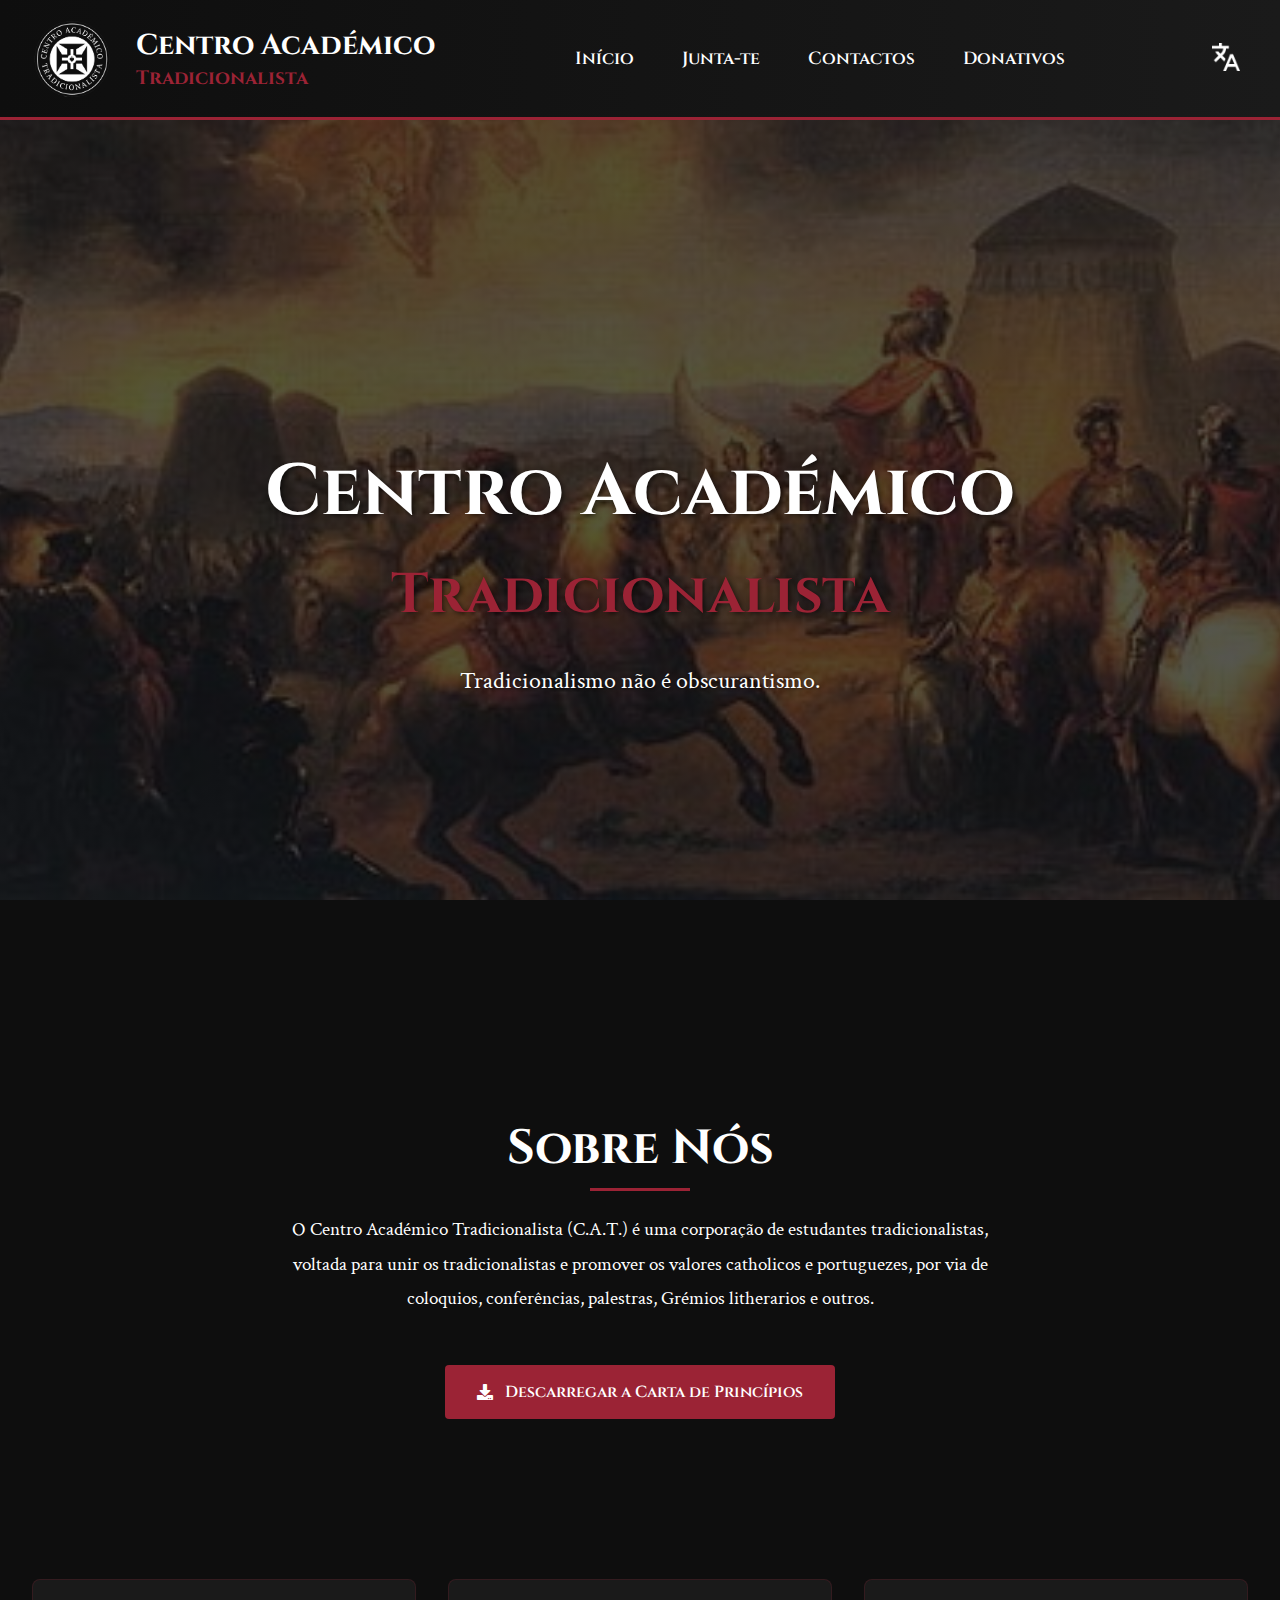
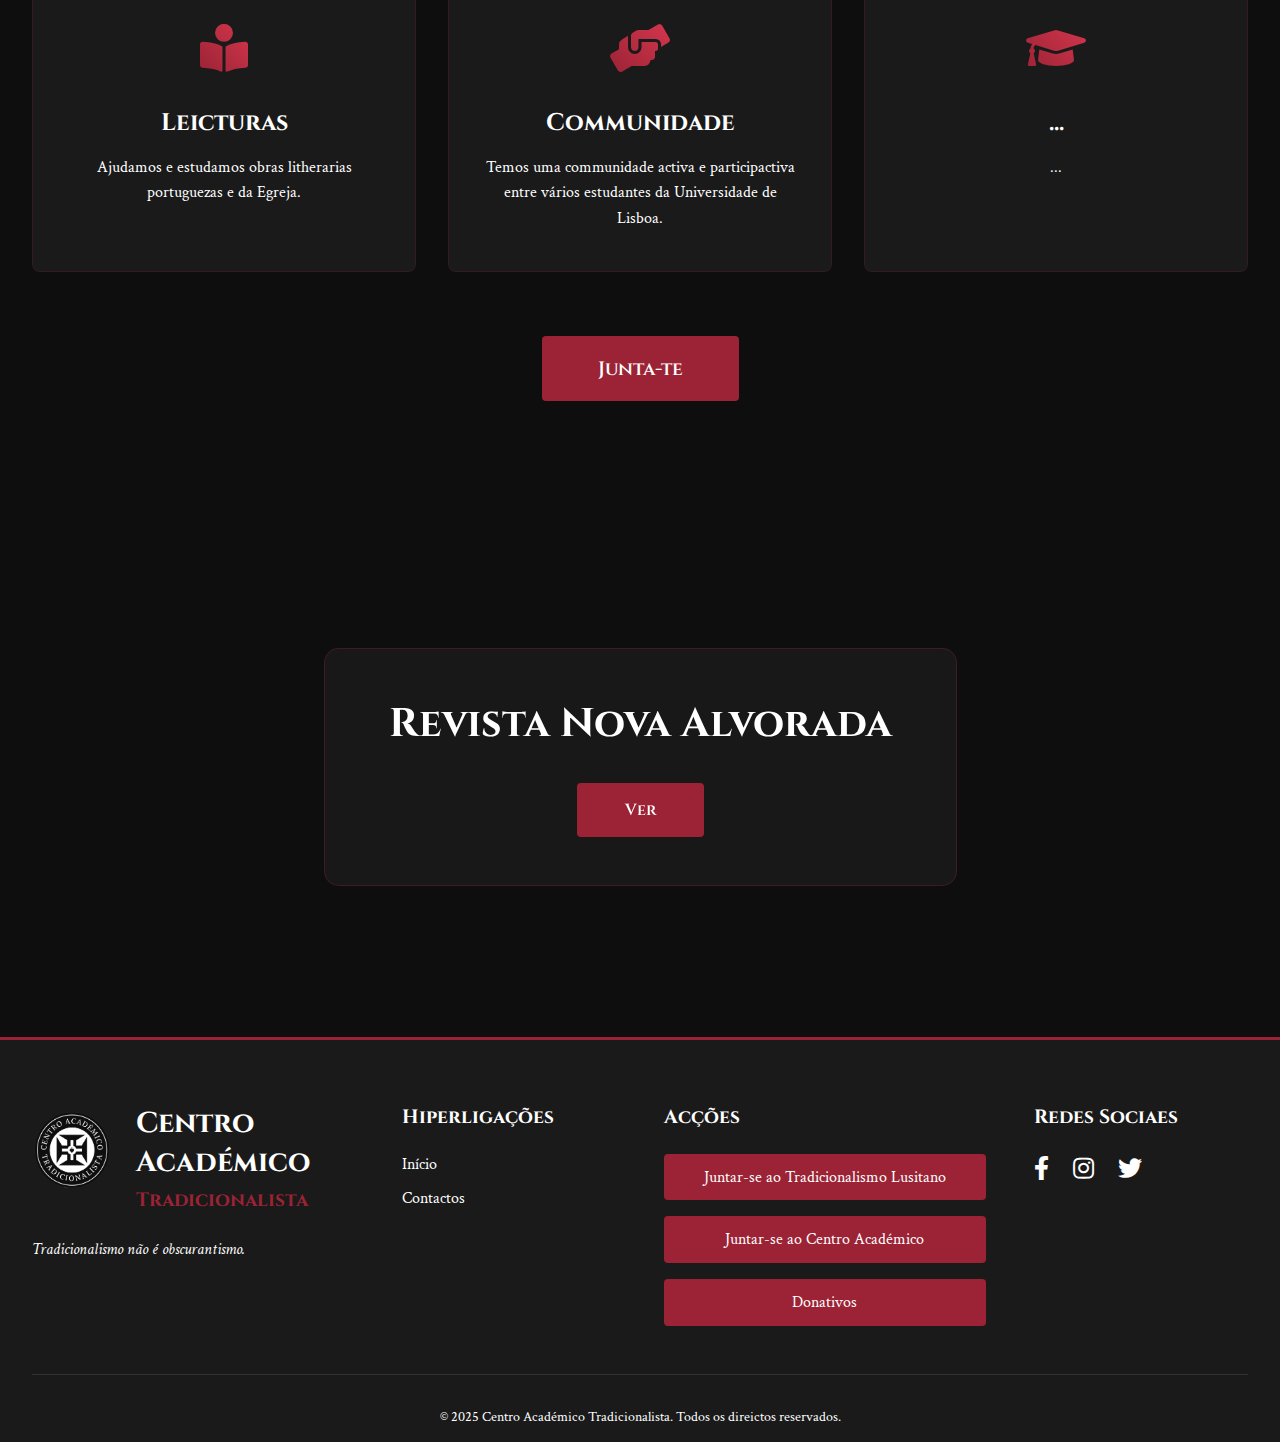
<file: index.html>
<!DOCTYPE html>
<html lang="pt-pt">
<head>
    <meta charset="UTF-8">
    <meta name="viewport" content="width=device-width, initial-scale=1.0">
    <title data-translate="site-title">Centro Académico Tradicionalista</title>
    <link rel="icon" type="image/png" href="images/CATlogo.png">
    <link rel="stylesheet" href="styles.css">
    <link rel="stylesheet" href="https://cdnjs.cloudflare.com/ajax/libs/font-awesome/5.15.4/css/all.min.css">
</head>
<body>
    <header class="site-header">
        <div class="container header-container">
            <a href="/" class="logo">
                <img src="images/CATlogo.png" alt="CAT Logo" class="logo-img">
                <div class="logo-text">
                    <h1 data-translate="header-title">Centro Académico</h1>
                    <h2 data-translate="header-subtitle">Tradicionalista</h2>
                </div>
            </a>

            <nav class="nav-menu">
                <ul>
                    <li class="dropdown">
                        <a href="index.html" class="dropdown-trigger" data-translate="nav-home">Início</a>
                    </li>
                    <li class="dropdown">
                        <a href="https://docs.google.com/forms/d/19uH0J-vqJgFcI3pnGGYU3jXccyD7N5gILXuxEOJJO78/viewform?edit_requested=true" class="dropdown-trigger" data-translate="nav-join">Junta-te</a>
                        <div class="dropdown-content">
                            <a href="https://docs.google.com/forms/d/19uH0J-vqJgFcI3pnGGYU3jXccyD7N5gILXuxEOJJO78/viewform?edit_requested=true" data-translate="join-cat">Centro Académico Tradcionalista</a>
                            <a href="https://docs.google.com/forms/d/e/1FAIpQLSe7Bq99u7MdxWCcU6WHWtKMyGRxHBMJ83Tf_--1mdj66iXUcQ/viewform" data-translate="join-tl">Tradicionalismo Lusitano</a>
                        </div>
                    </li>
                    <li class="dropdown">
                        <a href="contactos.html" class="dropdown-trigger" data-translate="nav-contacts">Contactos</a>
                    </li>
                    <li class="dropdown">
                        <a href="donativos.html" class="dropdown-trigger" data-translate="nav-donations">Donativos</a>
                    </li>
                </ul>
            </nav>

            <div class="language-selector">
                <button class="translate-btn">
                    <img src="images/translate.png" alt="Translate" class="translate-icon">
                </button>
                <div class="language-options">
                    <button class="language-option" data-lang="pt">
                        <img src="images/Portugalflag.png" alt="PT">
                        <span>Portuguez</span>
                    </button>
                    <button class="language-option" data-lang="en">
                        <img src="images/Flag_of_England.svg.png" alt="EN">
                        <span>English</span>
                    </button>
                </div>
            </div>
        </div>
    </header>

    <section class="hero">
        <div class="hero-content">
            <h1 data-translate="hero-title">Centro Académico</h1>
            <h2 data-translate="hero-subtitle">Tradicionalista</h2>
            <p data-translate="hero-motto">Tradicionalismo não é obscurantismo.</p>
        </div>
    </section>

    <section class="about-section">
        <div class="container">
            <h2 class="about-title" data-translate="about-title">Sobre Nós</h2>
            <p class="about-description" data-translate="about-description">O Centro Académico Tradicionalista (C.A.T.) é uma corporação de estudantes tradicionalistas, voltada para unir os tradicionalistas e promover os valores catholicos e portuguezes, por via de coloquios, conferências, palestras, Grémios litherarios e outros.</p>
            <a href="docs/Carta de Principios do Centro V1.pdf" class="download-button">
                <i class="fas fa-download"></i>
                <span data-translate="download-values">Descarregar a Carta de Princípios</span>
            </a>
        </div>
    </section>

    <section class="features-section">
        <div class="container">
            <div class="features-grid">
                <div class="feature-box">
                    <div class="icon">
                        <i class="fas fa-book-reader"></i>
                    </div>
                    <h3 data-translate="feature-1-title">Leicturas</h3>
                    <p data-translate="feature-1-desc">Ajudamos e estudamos obras litherarias portuguezas e da Egreja.</p>
                </div>
                
                <div class="feature-box">
                    <div class="icon">
                        <i class="fas fa-hands-helping"></i>
                    </div>
                    <h3 data-translate="feature-2-title">Communidade</h3>
                    <p data-translate="feature-2-desc">Temos uma communidade activa e participactiva entre vários estudantes da Universidade de Lisboa.</p>
                </div>
                
                <div class="feature-box">
                    <div class="icon">
                        <i class="fas fa-graduation-cap"></i>
                    </div>
                    <h3 data-translate="feature-3-title">...</h3>
                    <p data-translate="feature-3-desc">...</p>
                </div>
            </div>
            
            <a href="#join" class="join-button" data-translate="join-button">Junta-te</a>
        </div>
    </section>

    <section class="banner-section">
        <div class="container">
            <div class="banner-box">
                <h2 data-translate="magazine-title">Revista Nova Alvorada</h2>
                <a href="#ver" class="banner-button" data-translate="view-button">Ver</a>
            </div>
        </div>
    </section>

    <footer class="site-footer">
        <div class="container">
            <div class="footer-grid">
                <div class="footer-brand">
                    <div class="footer-brand-content">
                        <img src="images/CATlogo.png" alt="CAT Logo" class="footer-logo">
                        <div class="footer-brand-text">
                            <h3 data-translate="footer-title">Centro Académico</h3>
                            <h4 data-translate="footer-subtitle">Tradicionalista</h4>
                        </div>
                    </div>
                    <p class="footer-motto" data-translate="footer-motto">Tradicionalismo não é obscurantismo.</p>
                </div>

                <div class="footer-links">
                    <h3 data-translate="footer-links">Hiperligações</h3>
                    <ul>
                        <li><a href="index.html" data-translate="nav-home">Início</a></li>
                        <li><a href="contactos.html" data-translate="nav-contacts">Contactos</a></li>
                    </ul>
                </div>

                <div class="footer-actions">
                    <h3 data-translate="footer-actions">Acções</h3>
                    <div class="action-buttons">
                        <a href="https://docs.google.com/forms/d/e/1FAIpQLSe7Bq99u7MdxWCcU6WHWtKMyGRxHBMJ83Tf_--1mdj66iXUcQ/viewform" class="footer-button" data-translate="footer-join-tl">Juntar-se ao Tradicionalismo Lusitano</a>
                        <a href="https://docs.google.com/forms/d/19uH0J-vqJgFcI3pnGGYU3jXccyD7N5gILXuxEOJJO78/viewform?edit_requested=true" class="footer-button" data-translate="footer-join-cat">Juntar-se ao Centro Académico</a>
                        <a href="donativos.html" class="footer-button" data-translate="footer-donations">Donativos</a>
                    </div>
                </div>

                <div class="footer-social">
                    <h3 data-translate="footer-social">Redes Sociaes</h3>
                    <div class="social-icons">
                        <a href="https://www.facebook.com/share/15nQ31zjvc/" class="social-icon"><i class="fab fa-facebook-f"></i></a>
                        <a href="https://www.instagram.com/centroacademicotradicionalista?igsh=MWJhaWd5Y3A1ODlpYQ==" class="social-icon"><i class="fab fa-instagram"></i></a>
                        <a href="https://x.com/CentroAcadeTrad?t=0NT5sMDykOsGHpkxlg8Ntg&s=09" class="social-icon"><i class="fab fa-twitter"></i></a>
                    </div>
                </div>
            </div>

            <div class="footer-bottom">
                <p>&copy; 2025 Centro Académico Tradicionalista. <span data-translate="footer-rights">Todos os direictos reservados.</span></p>
            </div>
        </div>
    </footer>

    <script src="script.js"></script>
    <script src="translations.js"></script>
</body>
</html>
</file>
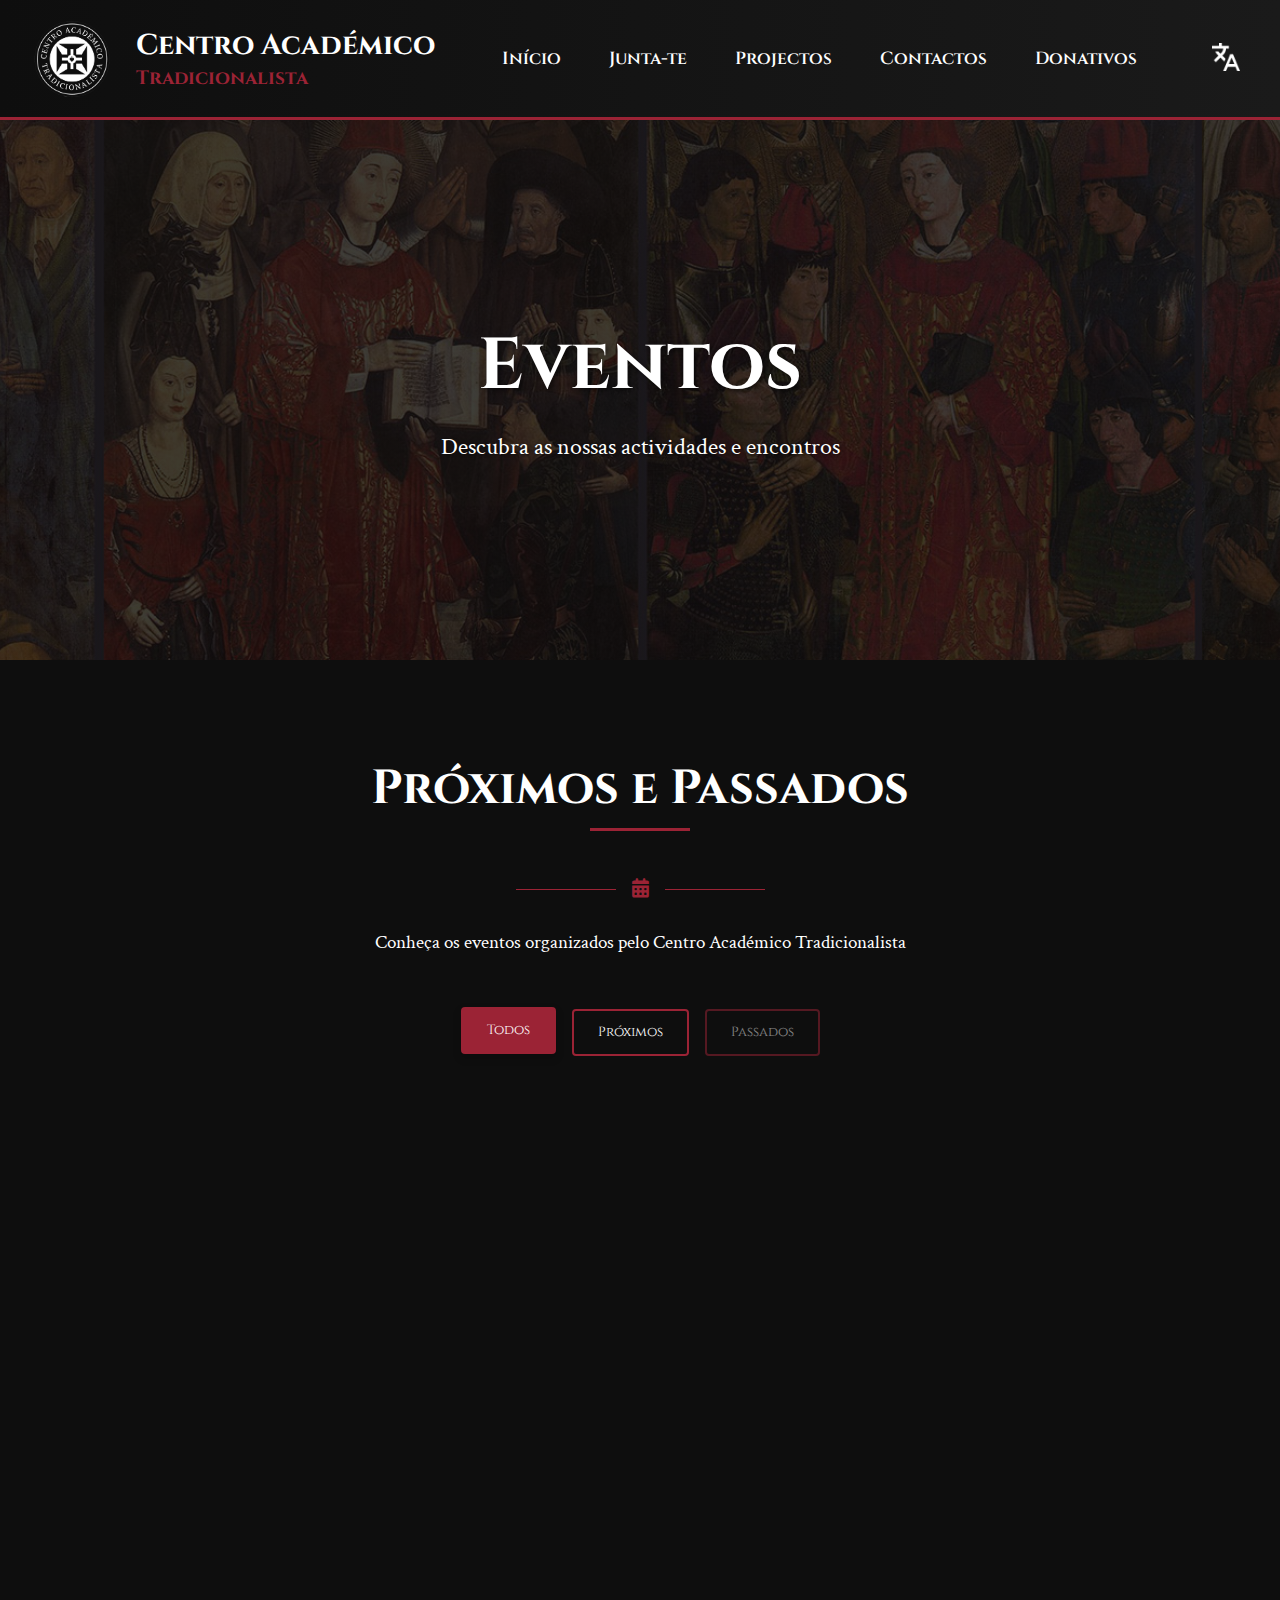
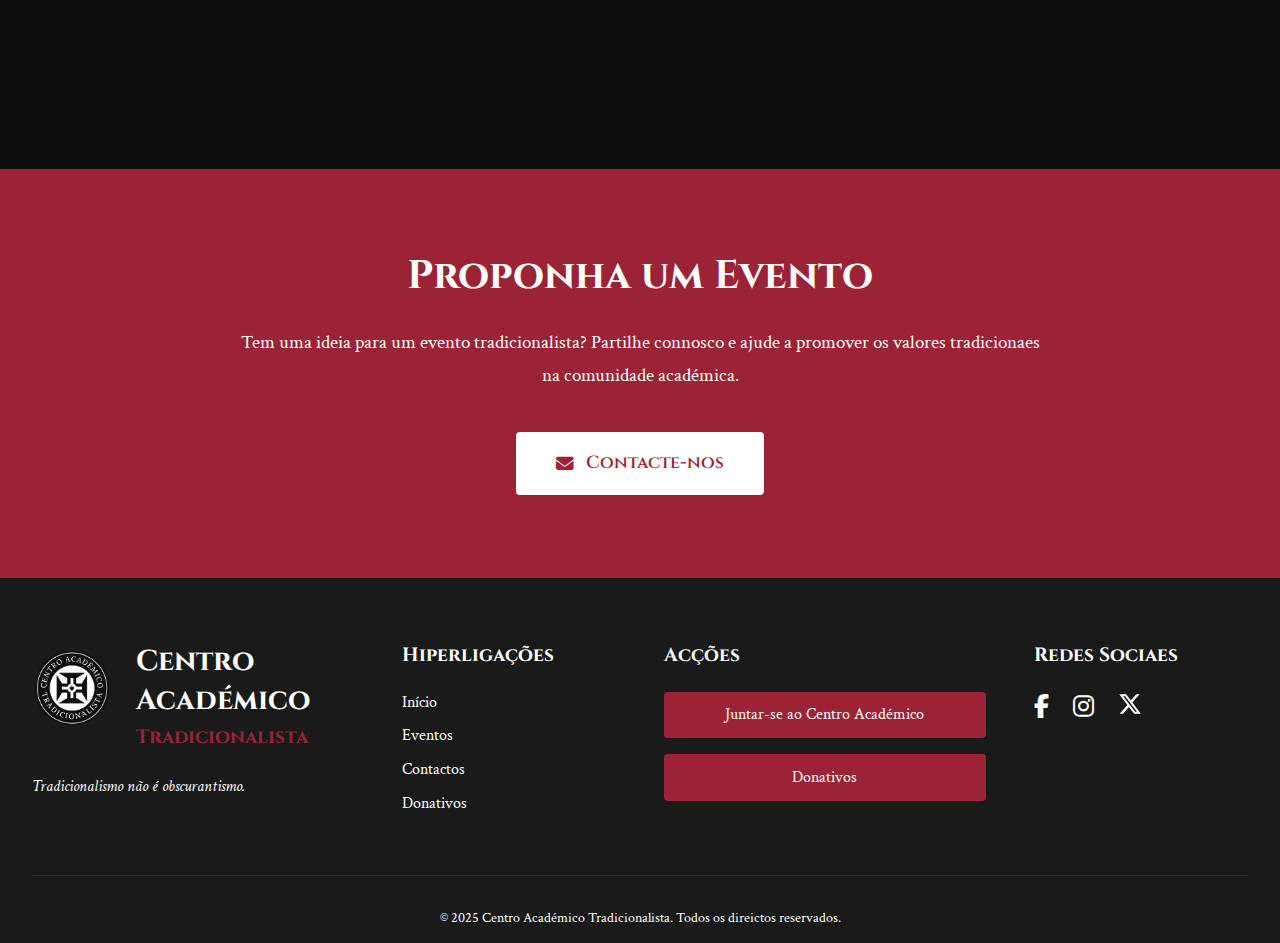
<file: eventos.html>
<!DOCTYPE html>
<html lang="pt-pt">
<head>
    <meta charset="UTF-8">
    <meta name="viewport" content="width=device-width, initial-scale=1.0">
    <title data-translate="events-page-title">Eventos - Centro Académico Tradicionalista</title>
    <link rel="stylesheet" href="styles.css">
    <link rel="stylesheet" href="eventos.css">
    <link rel="stylesheet" href="mobile.css">
    <link rel="icon" type="image/png" href="images/CATlogo.png">
    <link rel="stylesheet" href="https://cdnjs.cloudflare.com/ajax/libs/font-awesome/6.4.0/css/all.min.css">
    <link href="https://fonts.googleapis.com/css2?family=Cinzel:wght@400;600;700&display=swap" rel="stylesheet">
</head>
<body>
    <header class="site-header">
        <div class="container header-container">
            <a href="/" class="logo">
                <img src="images/CATlogo.png" alt="CAT Logo" class="logo-img">
                <div class="logo-text">
                    <h1 data-translate="header-title">Centro Académico</h1>
                    <h2 data-translate="header-subtitle">Tradicionalista</h2>
                </div>
            </a>
            <nav class="nav-menu">
                <ul>
                    <li class="dropdown">
                        <a href="index.html" class="dropdown-trigger" data-translate="nav-home">Início</a>
                    </li>
                    <li class="dropdown">
                        <a href="https://linktr.ee/CentroAcademicoTradicionalista?fbclid=PAZXh0bgNhZW0CMTEAAacFKgia0NbLurdSWLkDY1pCJU5TbMTtKpUk94Rcny6gxzoIMFHqA67gcPJl7A_aem_i4_MxfYc0Cm1sppYiNyW0g" class="dropdown-trigger" data-translate="nav-join">Junta-te</a>
                    </li>
                    <li class="dropdown">
                        <a href="https://docs.google.com/forms/d/19uH0J-vqJgFcI3pnGGYU3jXccyD7N5gILXuxEOJJO78/viewform?edit_requested=true" class="dropdown-trigger" data-translate="nav-projetos">Projectos</a>
                        <div class="dropdown-content">
                            <a href="eventos.html" data-translate="eventos">Eventos</a>
                            <a href="Novaalvorada.html">Nova Alvorada</a>
                        </div>
                    </li>
                    <li class="dropdown">
                        <a href="contactos.html" class="dropdown-trigger" data-translate="nav-contacts">Contactos</a>
                    </li>
                    <li class="dropdown">
                        <a href="donativos.html" class="dropdown-trigger" data-translate="nav-donativos">Donativos</a>
                    </li>
                </ul>
            </nav>
            <div class="language-selector">
                <button class="translate-btn">
                    <img src="images/translate.png" alt="Translate" class="translate-icon">
                </button>
                <div class="language-options">
                    <button class="language-option" data-lang="pt">
                        <img src="images/Portugalflag.png" alt="PT">
                        <span>Portuguez</span>
                    </button>
                    <button class="language-option" data-lang="en">
                        <img src="images/Flag_of_England.svg.png" alt="EN">
                        <span>English</span>
                    </button>
                </div>
            </div>
        </div>
    </header>

    <main>
        <section class="events-hero">
            <div class="hero-content">
                <h1 class="animate-title" data-translate="events-hero-title">Eventos</h1>
                <p class="animate-text" data-translate="events-hero-subtitle">Descubra as nossas actividades e encontros</p>
            </div>
        </section>

        <section class="events-section">
            <div class="container">
                <div class="section-header">
                    <h2 class="section-title" data-translate="past-and-future">Próximos e Passados</h2>
                    <div class="section-divider">
                        <span class="divider-line"></span>
                        <span class="divider-icon"><i class="fas fa-calendar-alt"></i></span>
                        <span class="divider-line"></span>
                    </div>
                    <p class="section-description" data-translate="past-and-future-subtitle">Conheça os eventos organizados pelo Centro Académico Tradicionalista</p>
                </div>
                
                <div class="events-filter">
                    <button class="filter-btn active" data-filter="all" data-translate="all">Todos</button>
                    <button class="filter-btn" data-filter="upcoming" data-translate="future">Próximos</button>
                    <button class="filter-btn" data-filter="past" data-translate="past">Passados</button>
                </div>

                <div class="events-grid" id="eventsGrid">
                    <!-- Evento 3 -->
                    <div class="event-card" data-category="upcoming">
                        <div class="event-image">
                            <img src="eventsimg/ManifestisProbatumEvento.png" alt="manifestisprobatumevento">
                            <div class="event-date">
                                <span class="day">23</span>
                                <span class="month">Mai</span>
                                <span class="year">2025</span>
                            </div>
                        </div>
                        <div class="event-content">
                            <h3>Manifestis Probatum</h3>
                            <div class="event-details">
                                <p class="event-location"><i class="fas fa-map-marker-alt"></i> Igreja de Nossa Senhora da Conceição Velha</p>
                                <p class="event-time"><i class="fas fa-clock"></i> 19:00 - 20:30</p>
                            </div>
                            <p class="event-description">Celebração da Bula Manifestis Probatum, Sancta Missa e jantar/convívio com membros e simpatizantes do CAT</p>
                            <div class="event-footer">
                                <span class="event-tag">Celebração</span>
                                <span class="event-status upcoming">Próximo</span>
                            </div>
                        </div>
                    </div>

                    <!-- Mensagem de nenhum evento -->
                    <div class="no-events" id="noEvents" style="display: none;">
                        <i class="fas fa-calendar-times"></i>
                        <h3 data-translate="no-events-title">Nenhum evento encontrado</h3>
                        <p data-translate="no-events-description">Estamos a preparar actividades futuras. Fique atento às nossas redes sociaes para novidades.</p>
                    </div>
                </div>
            </div>
        </section>

        <section class="event-proposal">
            <div class="container">
                <div class="proposal-content">
                    <h2 data-translate="ask-event-title">Proponha um Evento</h2>
                    <p data-translate="ask-event-subtitle">Tem uma ideia para um evento tradicionalista? Partilhe connosco e ajude a promover os valores tradicionaes na comunidade académica.</p>
                    <a href="contactos.html" class="proposal-btn">
                        <i class="fas fa-envelope"></i>
                        <span data-translate="contact-us">Contacte-nos</span>
                    </a>
                </div>
            </div>
        </section>        
    </main>

    <footer class="site-footer">
        <div class="container">
            <div class="footer-grid">
                <div class="footer-brand">
                    <div class="footer-brand-content">
                        <img src="images/CATlogo.png" alt="CAT Logo" class="footer-logo">
                        <div class="footer-brand-text">
                            <h3 data-translate="footer-title">Centro Académico</h3>
                            <h4 data-translate="footer-subtitle">Tradicionalista</h4>
                        </div>
                    </div>
                    <p class="footer-motto" data-translate="footer-motto">Tradicionalismo não é obscurantismo.</p>
                </div>
                <div class="footer-links">
                    <h3 data-translate="footer-links">Hiperligações</h3>
                    <ul>
                        <li><a href="index.html" data-translate="nav-home">Início</a></li>
                        <li><a href="eventos.html" data-translate="eventos">Eventos</a></li>
                        <li><a href="contactos.html" data-translate="nav-contacts">Contactos</a></li>
                        <li><a href="donativos.html" data-translate="nav-donativos">Donativos</a></li>
                    </ul>
                </div>
                <div class="footer-actions">
                    <h3 data-translate="footer-actions">Acções</h3>
                    <div class="action-buttons">
                        <a href="https://linktr.ee/CentroAcademicoTradicionalista?fbclid=PAZXh0bgNhZW0CMTEAAacFKgia0NbLurdSWLkDY1pCJU5TbMTtKpUk94Rcny6gxzoIMFHqA67gcPJl7A_aem_i4_MxfYc0Cm1sppYiNyW0g" class="footer-button" data-translate="footer-join-cat">Juntar-se ao Centro Académico</a>
                        <a href="donativos.html" class="footer-button" data-translate="footer-donations">Donativos</a>
                    </div>
                </div>
                <div class="footer-social">
                    <h3 data-translate="footer-social">Redes Sociaes</h3>
                    <div class="social-icons">
                        <a href="https://www.facebook.com/share/15nQ31zjvc/" class="social-icon"><i class="fab fa-facebook-f"></i></a>
                        <a href="https://www.instagram.com/centroacademicotradicionalista?igsh=MWJhaWd5Y3A1ODlpYQ==" class="social-icon"><i class="fab fa-instagram"></i></a>
                        <a href="https://x.com/CentroAcadeTrad?t=0NT5sMDykOsGHpkxlg8Ntg&s=09" class="social-icon">
                            <svg viewBox="0 0 24 24" width="24" height="24" fill="currentColor">
                              <path d="M18.244 2.25h3.308l-7.227 8.26 8.502 11.24H16.17l-5.214-6.817L4.99 21.75H1.68l7.73-8.835L1.254 2.25H8.08l4.713 6.231zm-1.161 17.52h1.833L7.084 4.126H5.117z"></path>
                            </svg>
                        </a>
                    </div>
                </div>
            </div>
            <div class="footer-bottom">
                <p>&copy; 2025 Centro Académico Tradicionalista. <span data-translate="footer-rights">Todos os direictos reservados.</span></p>
            </div>
        </div>
    </footer>

    <script src="script.js"></script>
    <script src="translations.js"></script>
    <script src="eventos.js"></script>
    <script src="mobile.js"></script>
</body>
</html>
</file>
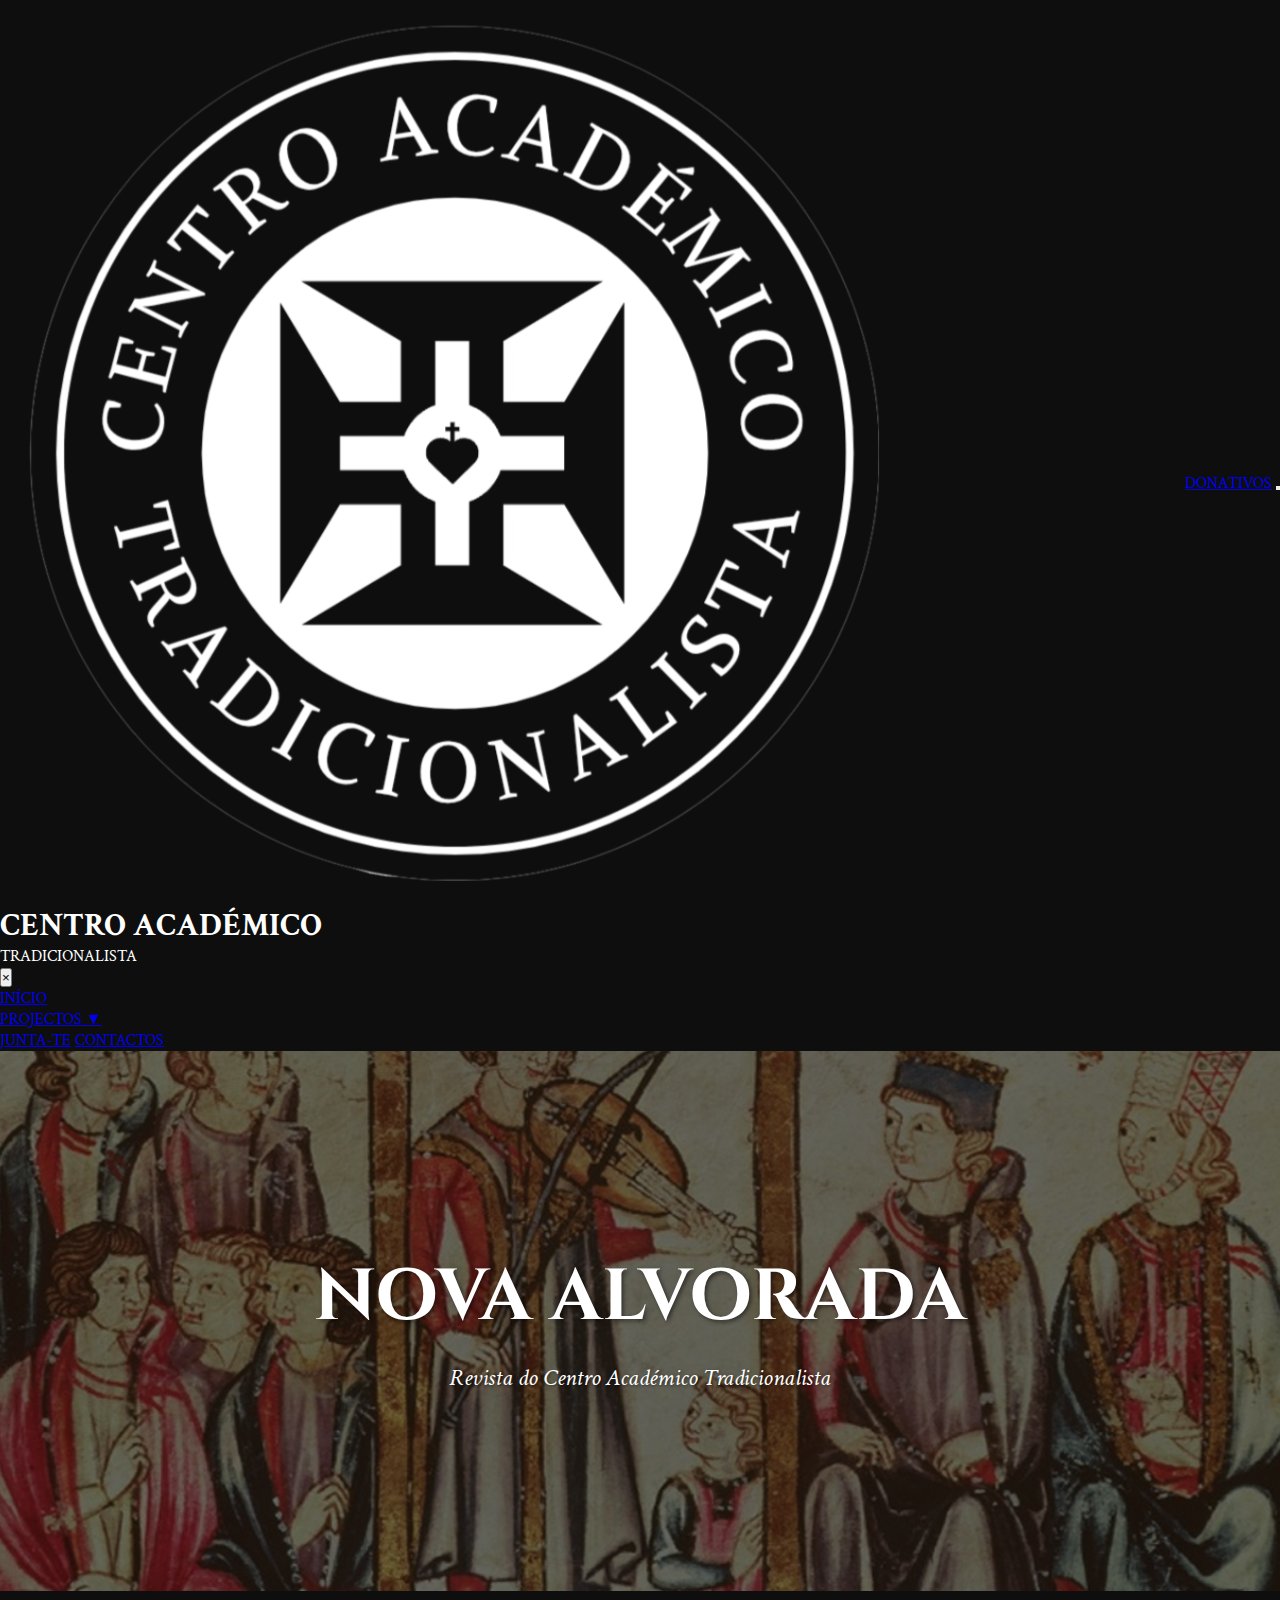
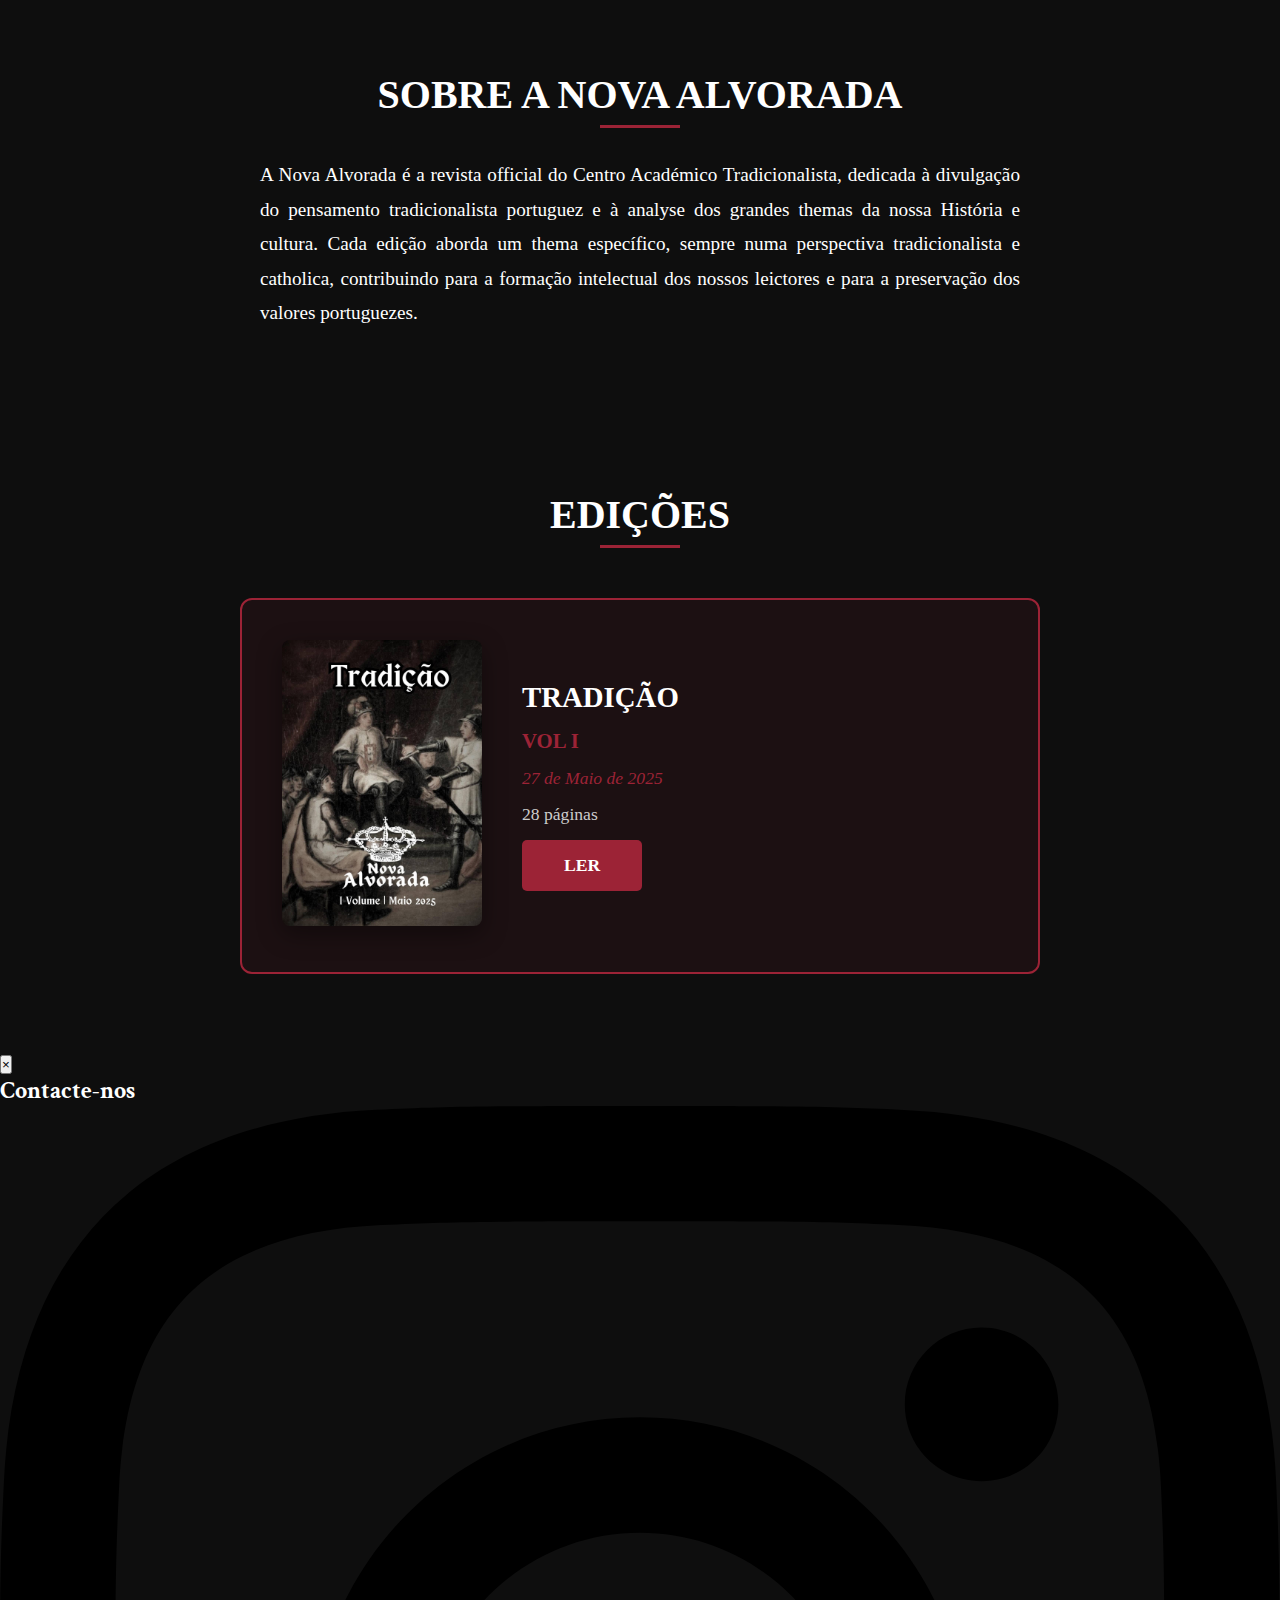
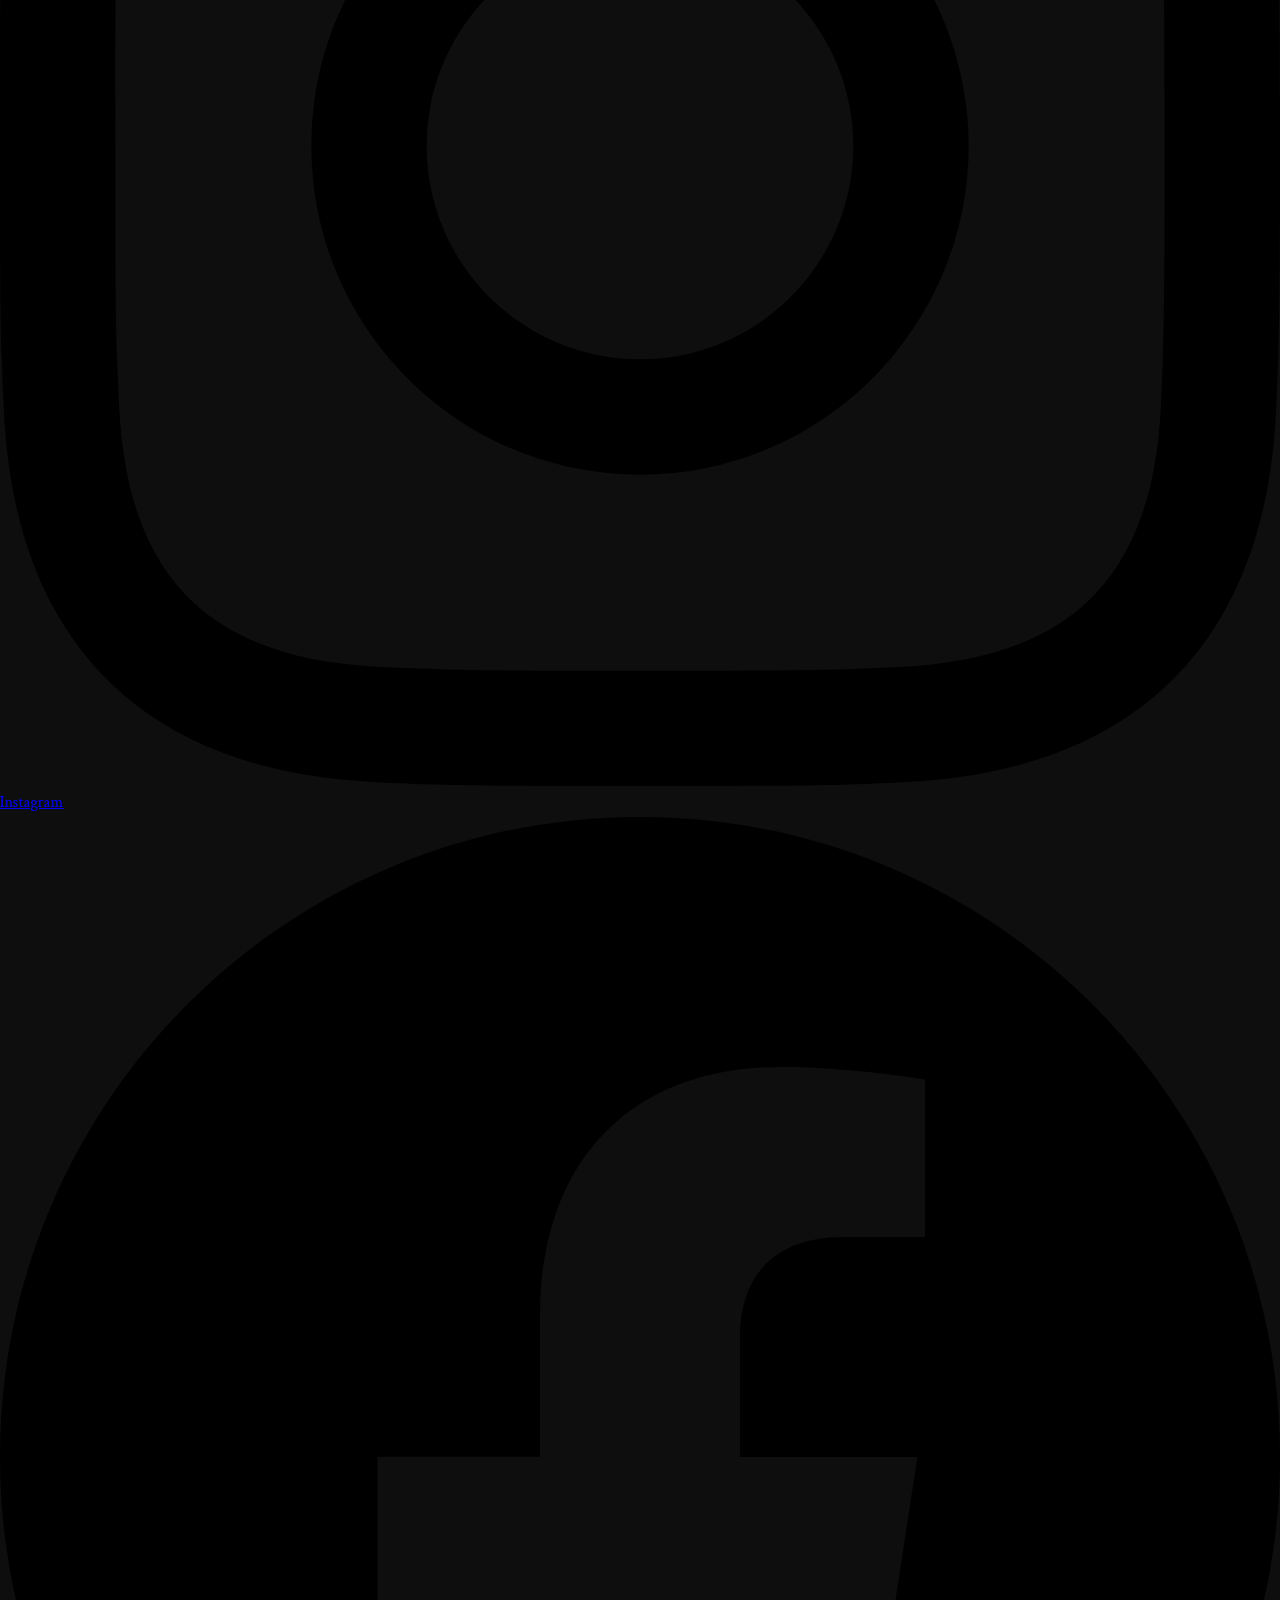
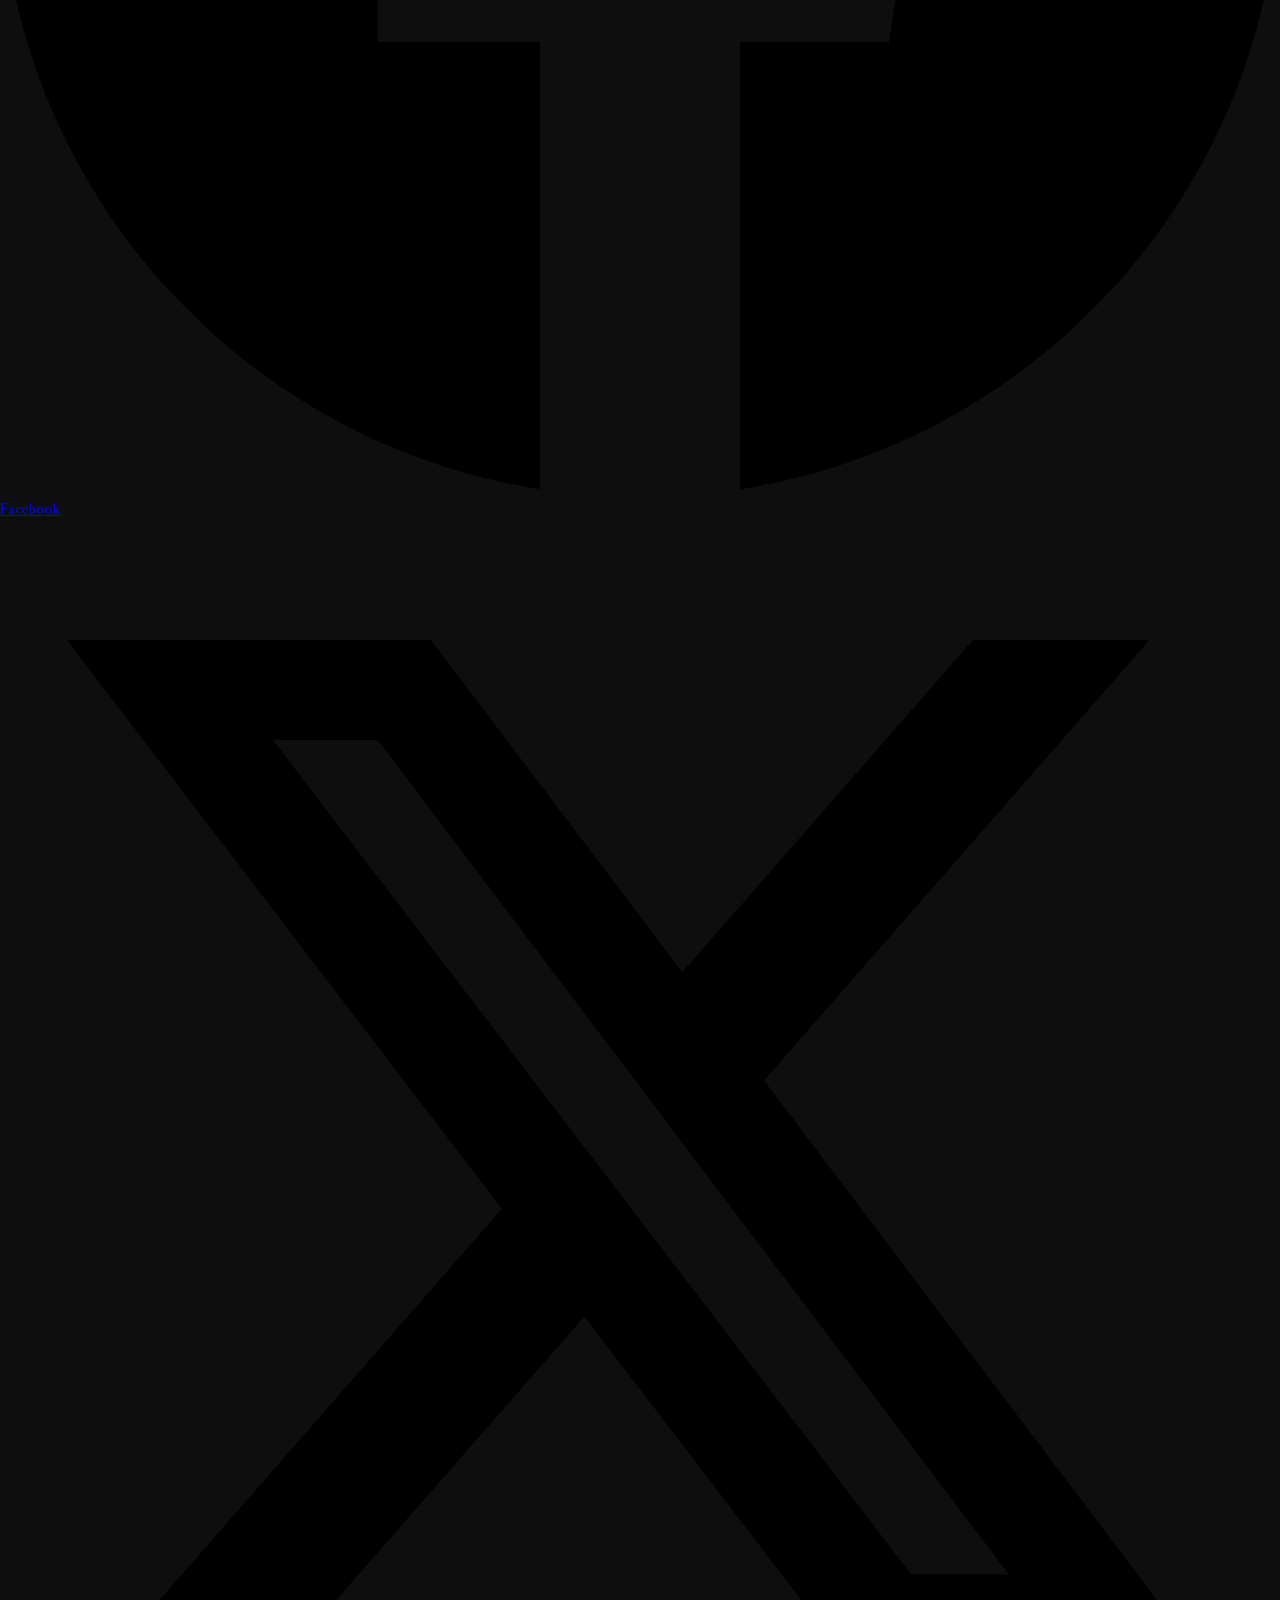
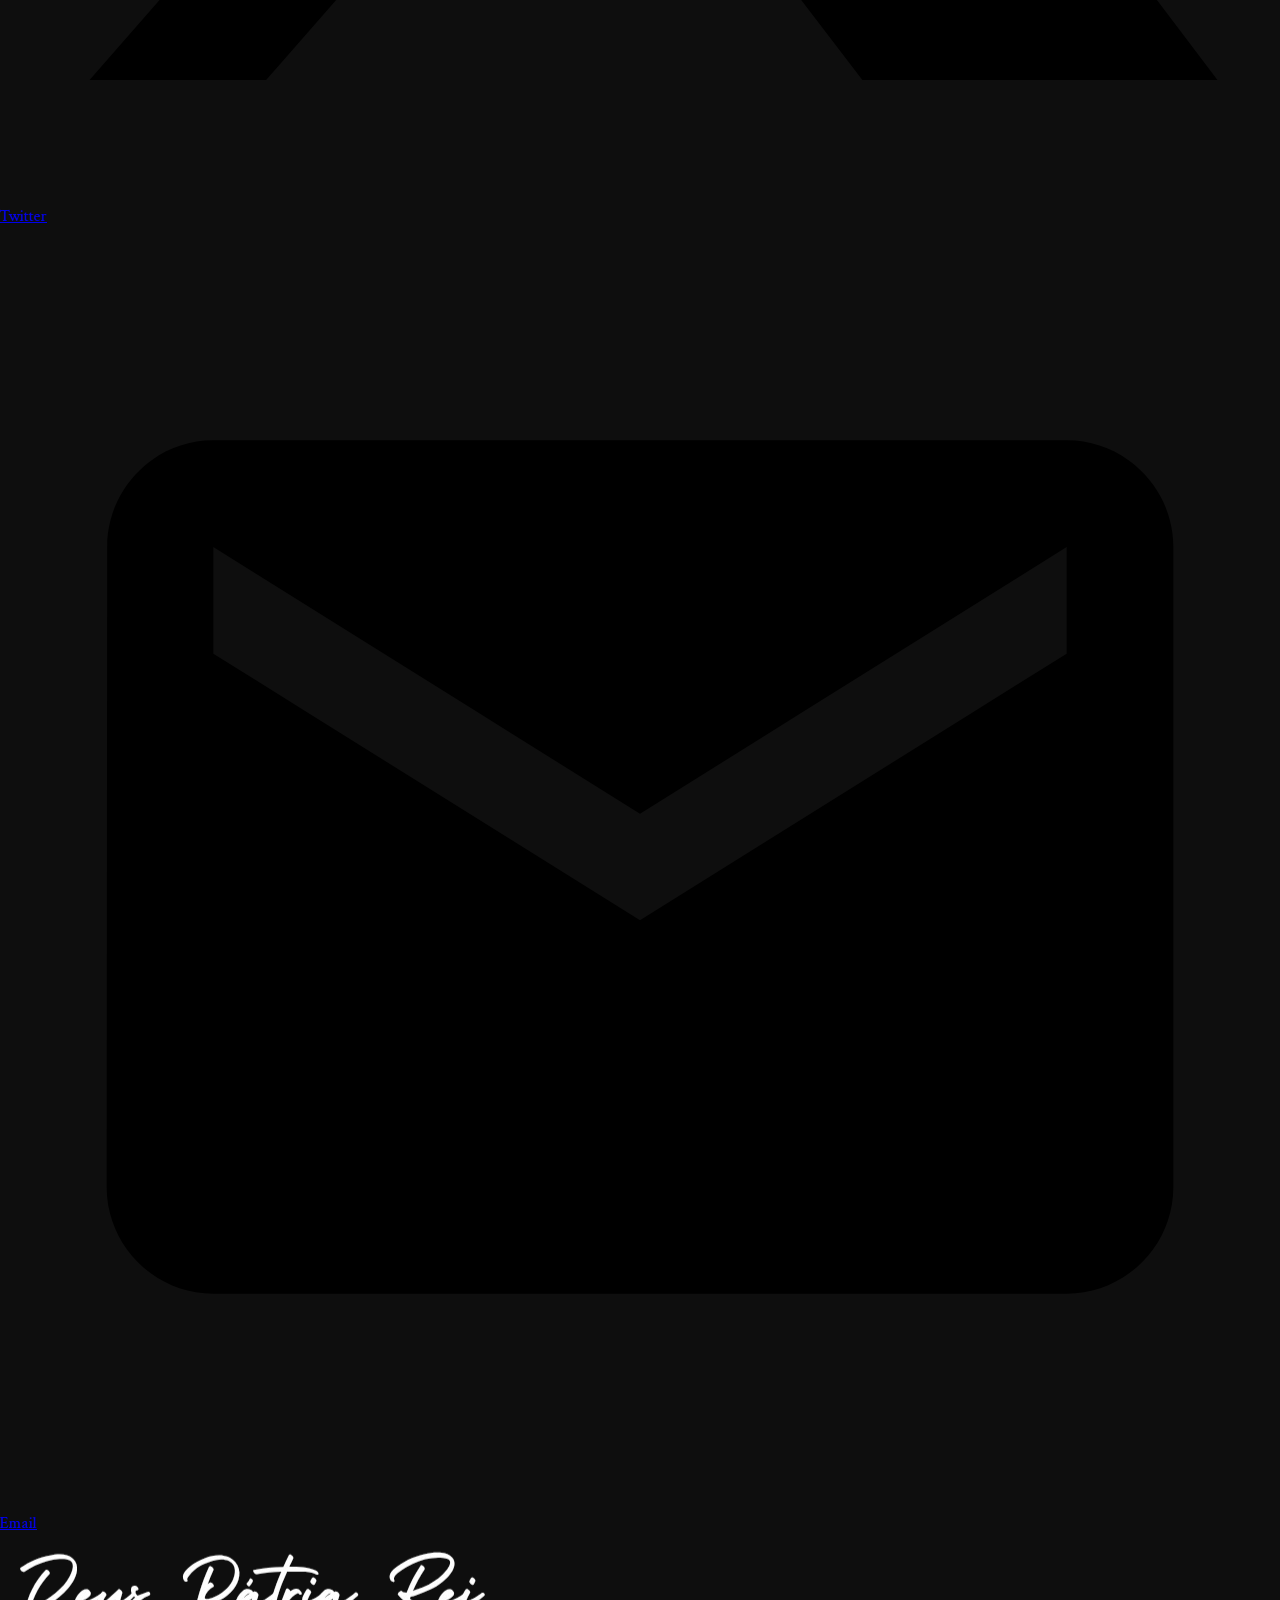
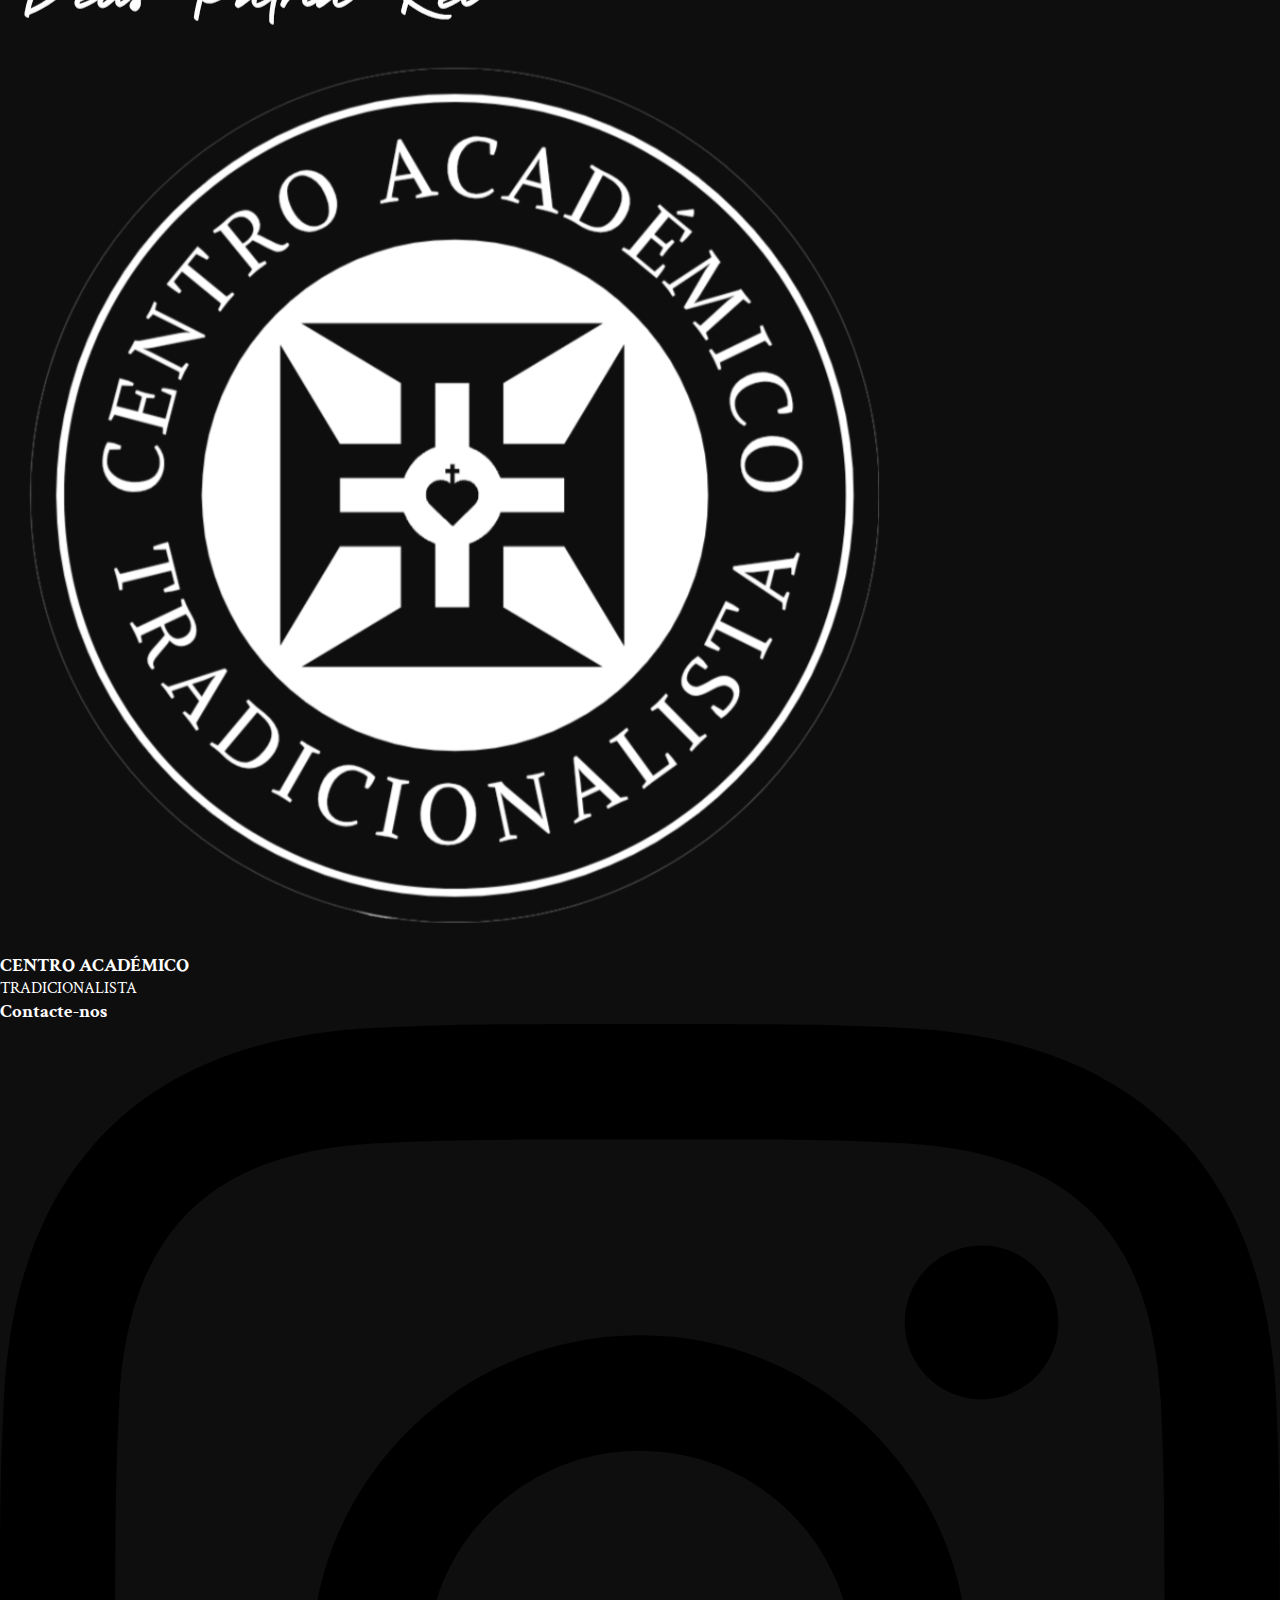
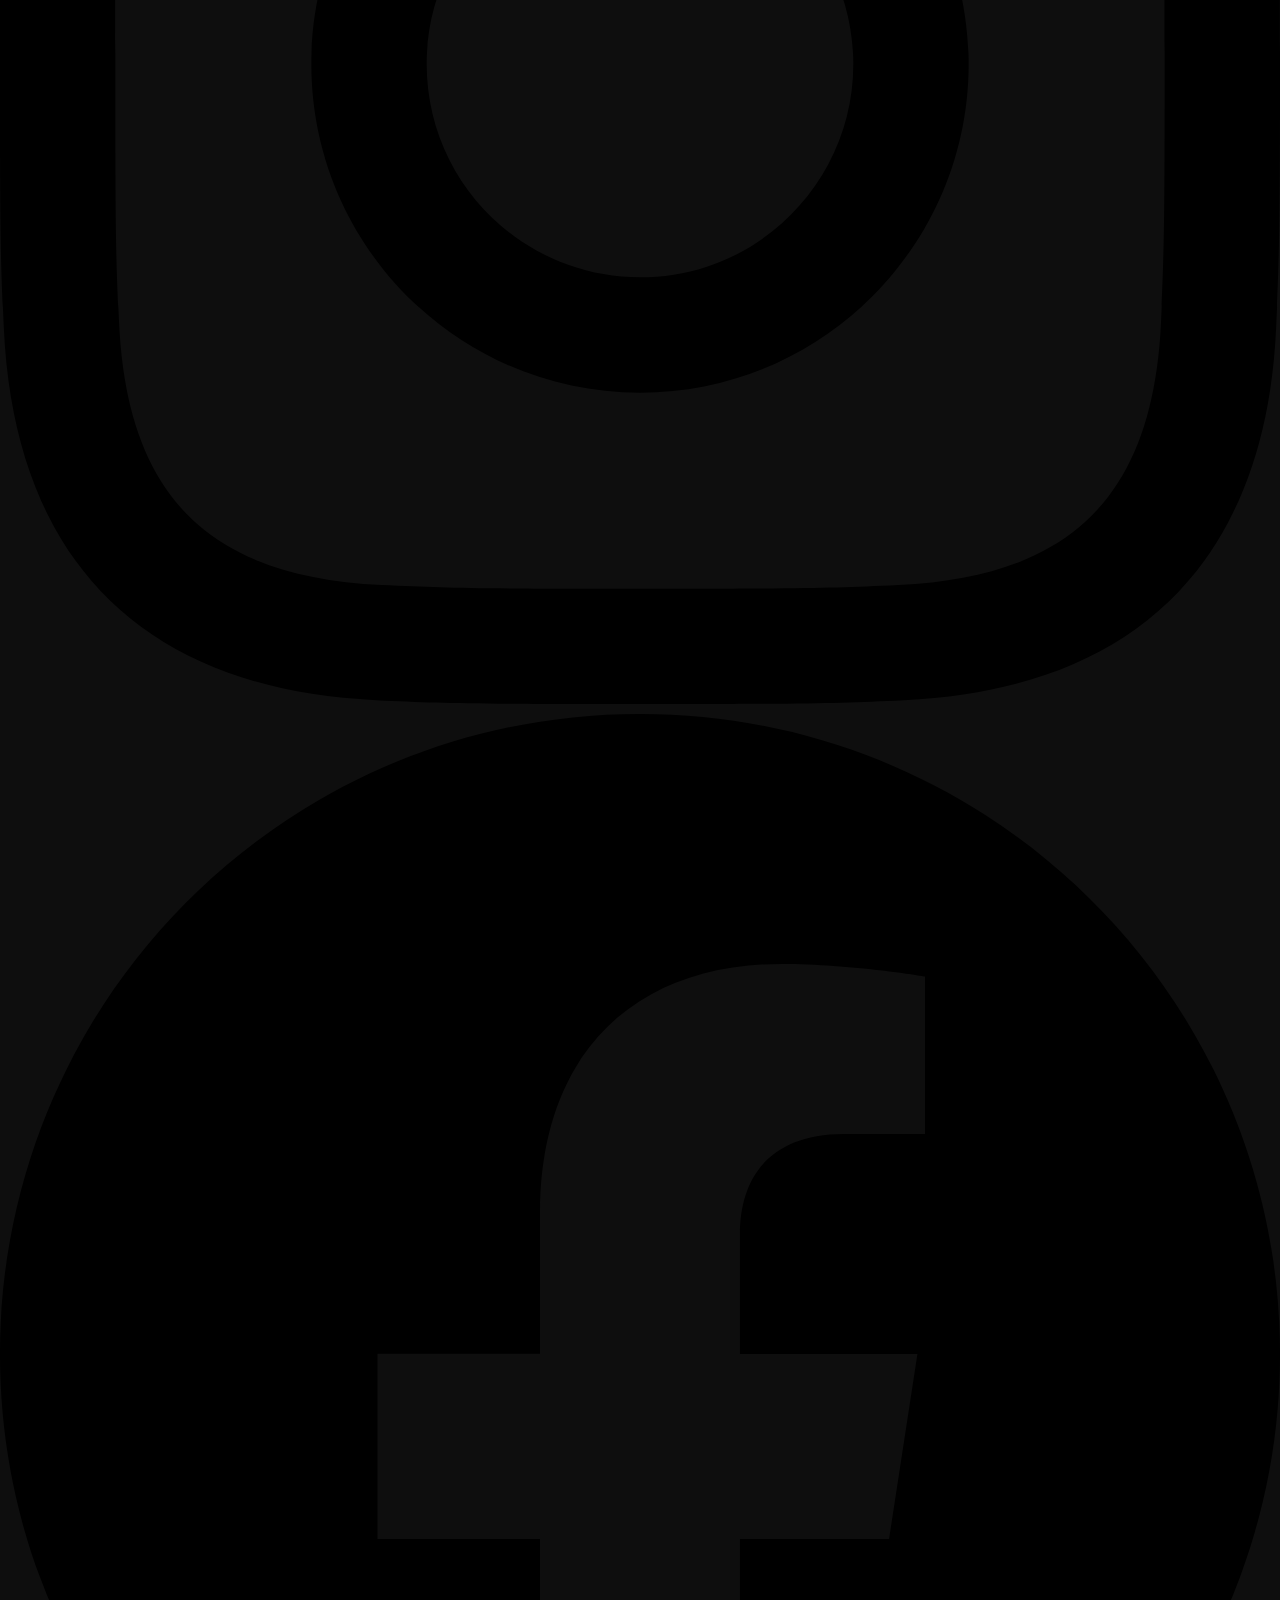
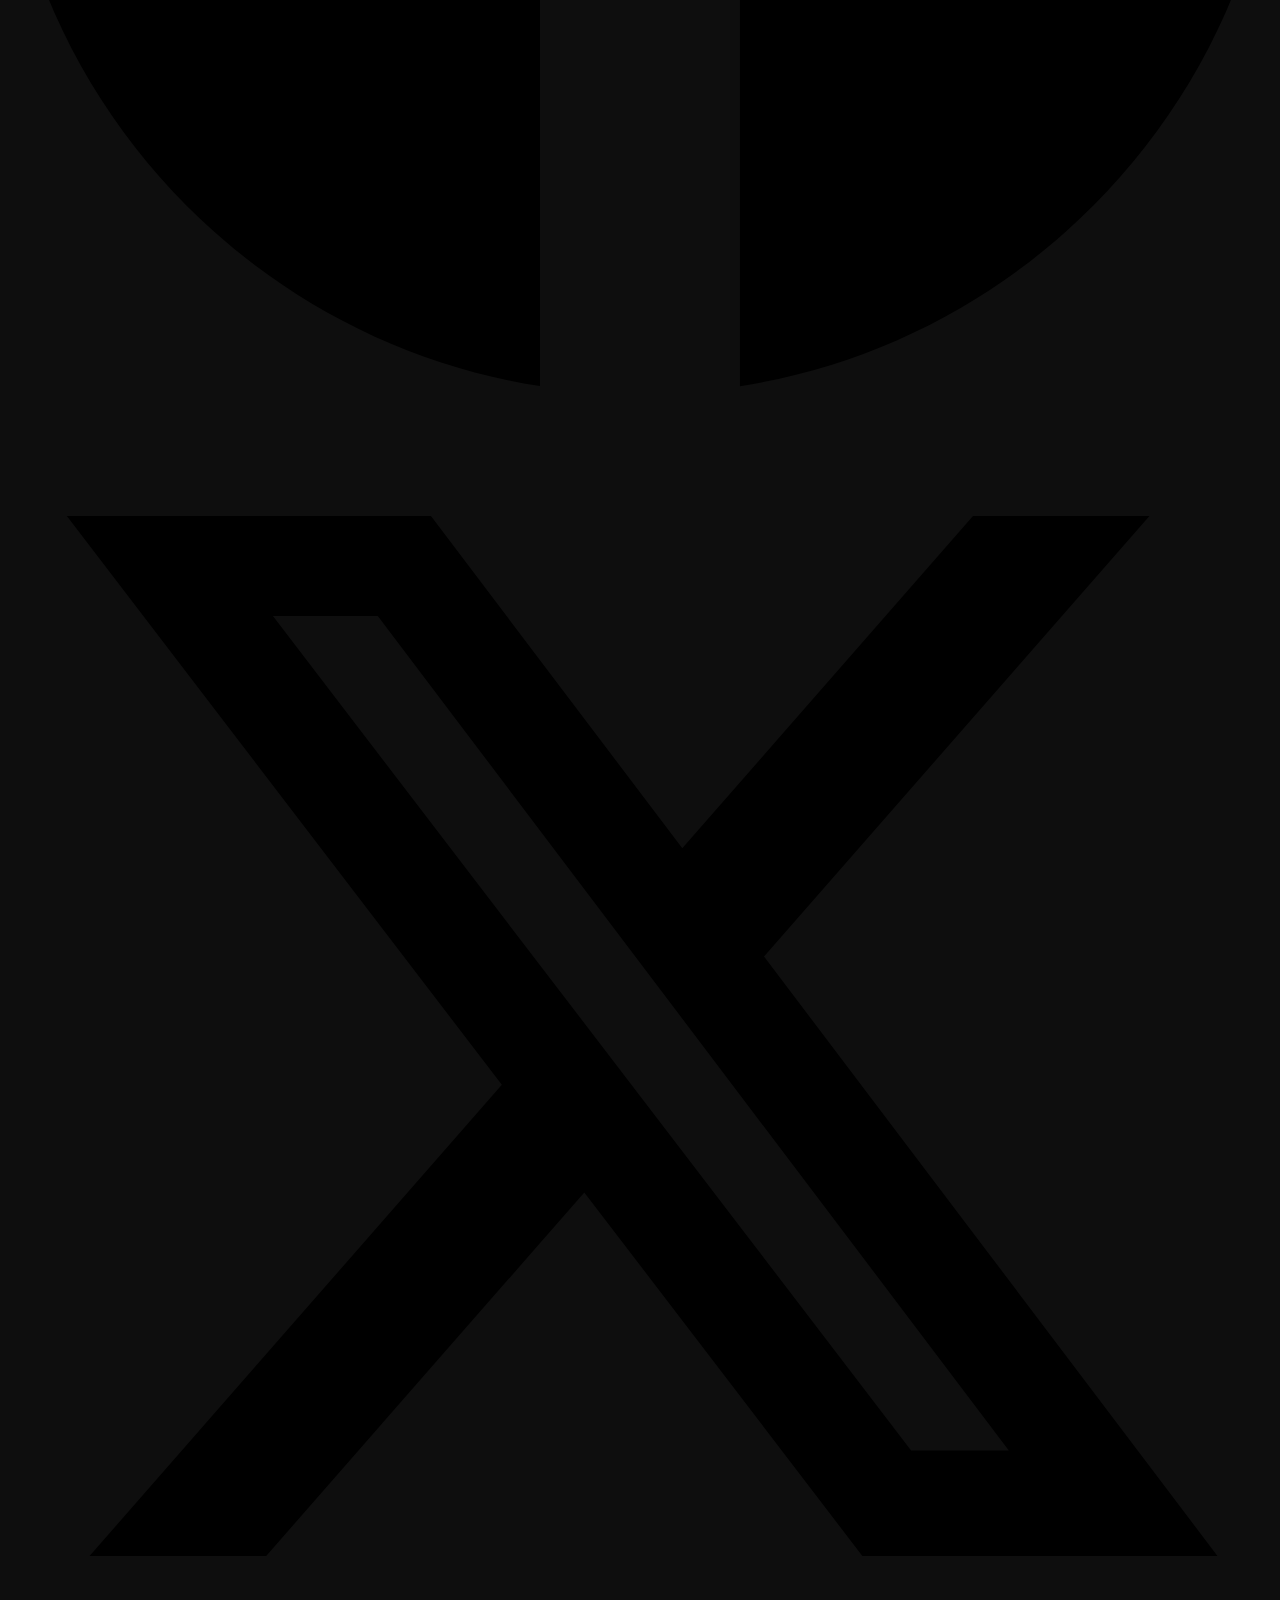
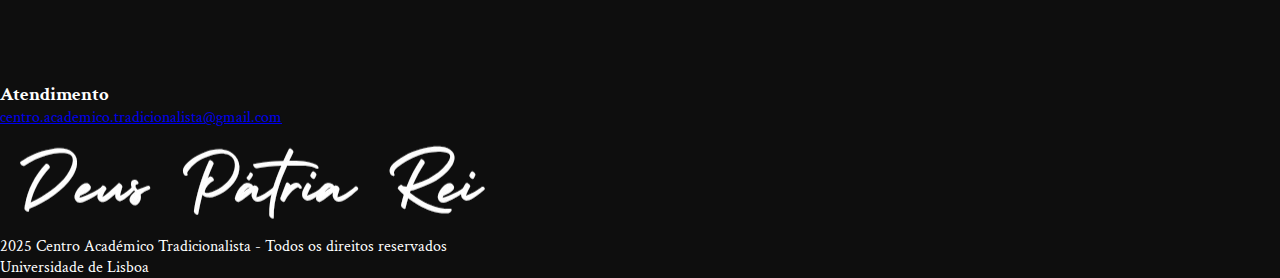
<file: novaalvorada.html>
<!DOCTYPE html>
<html lang="pt">
<head>
    <meta charset="UTF-8">
    <meta name="viewport" content="width=device-width, initial-scale=1.0">
    <title>Nova Alvorada - Centro Académico Tradicionalista</title>
    <link rel="icon" type="image/x-icon" href="img/CATlogo.png">
    <link rel="stylesheet" href="styles.css">
    <link rel="stylesheet" href="novaalvorada.css">
</head>
<body>
    <!-- Header -->
    <header class="header">
        <div class="header-container">
            <!-- Logo e texto do lado esquerdo -->
            <div class="logo-section">
                <img src="img/CATlogo.png" alt="Logo" class="logo" draggable="true">
                <div class="text-section">
                    <h1 class="main-title">CENTRO ACADÉMICO</h1>
                    <p class="subtitle">TRADICIONALISTA</p>
                </div>
            </div>
                        
            <!-- Lado direito - Botão donativos e menu hamburger -->
            <div class="right-section">
                <a href="https://wise.com/pay/me/gild145?" target="_blank" class="donate-btn">DONATIVOS</a>
                <button class="hamburger-btn" onclick="toggleMenu()">
                    <span></span>
                    <span></span>
                    <span></span>
                </button>
            </div>
        </div>
    </header>
        
    <!-- Divisão entre header e conteúdo principal -->
    <div class="header-divider"></div>
        
    <!-- Menu lateral -->
    <div class="side-menu" id="sideMenu">
        <div class="menu-content">
            <button class="close-btn" onclick="toggleMenu()">&times;</button>
                        
            <!-- Navegação -->
            <nav class="menu-nav">
                <a href="index.html" class="menu-item">INÍCIO</a>
                <div class="menu-item-dropdown">
                    <a href="#" class="menu-item dropdown-trigger" onclick="toggleDropdown(event)">
                        PROJECTOS
                        <span class="dropdown-arrow">▼</span>
                    </a>
                    <div class="dropdown-content">
                        <a href="eventos.html" class="dropdown-item">EVENTOS</a>
                        <a href="novaalvorada.html" class="dropdown-item">NOVA ALVORADA</a>
                    </div>
                </div>
                <a href="https://docs.google.com/forms/d/19uH0J-vqJgFcI3pnGGYU3jXccyD7N5gILXuxEOJJO78/viewform?edit_requested=true" class="menu-item">JUNTA-TE</a>
                <a href="#" class="menu-item" onclick="openContactModal()">CONTACTOS</a>
            </nav>
        </div>
    </div>
        
    <!-- Overlay para fechar menu -->
    <div class="menu-overlay" id="menuOverlay" onclick="toggleMenu()"></div>
        
    <!-- Conteúdo principal -->
    <main class="main-content">
        <!-- Seção Hero com imagem de fundo -->
        <section class="hero-section">
            <div class="hero-content">
                <h1 class="hero-title">NOVA ALVORADA</h1>
                <p class="hero-motto">Revista do Centro Académico Tradicionalista</p>
            </div>
        </section>
        
        <!-- Seção Sobre a Nova Alvorada -->
        <section class="about-section">
            <div class="about-container">
                <h2 class="about-title">Sobre a Nova Alvorada</h2>
                <p class="about-text">
                    A Nova Alvorada é a revista official do Centro Académico Tradicionalista, 
                    dedicada à divulgação do pensamento tradicionalista portuguez e à analyse 
                    dos grandes themas da nossa História e cultura. Cada edição aborda um thema 
                    específico, sempre numa perspectiva tradicionalista e catholica, contribuindo 
                    para a formação intelectual dos nossos leictores e para a preservação dos 
                    valores portuguezes.
                </p>
            </div>
        </section>
        
        <!-- Seção das Edições -->
        <section class="editions-section">
            <div class="editions-container">
                <h2 class="editions-title">Edições</h2>
                
                <div class="edition-block">
                    <div class="edition-cover">
                        <img src="img/NovaAlvoradaVolI.jpg" alt="Nova Alvorada VolI" class="edition-image">
                    </div>
                    <div class="edition-info">
                        <h3 class="edition-name">Tradição</h3>
                        <p class="edition-number">Vol I</p>
                        <p class="edition-date">27 de Maio de 2025</p>
                        <p class="edition-pages">28 páginas</p>
                        <a href="docs/Nova Alvorada vol I..pdf" target="_blank" class="read-edition-btn">LER</a>
                    </div>
                </div>
            </div>
        </section>

        <!-- Modal de Contactos -->
<div class="contact-modal" id="contactModal">
    <div class="modal-overlay" onclick="closeContactModal()"></div>
    <div class="modal-content">
        <button class="modal-close-btn" onclick="closeContactModal()">&times;</button>
        <h2 class="modal-title">Contacte-nos</h2>
        
        <div class="modal-social-links">
            <a href="https://www.instagram.com/centroacademicotradicionalista/" target="_blank" class="modal-social-link instagram">
                <svg viewBox="0 0 24 24">
                    <path d="M12 2.163c3.204 0 3.584.012 4.85.07 3.252.148 4.771 1.691 4.919 4.919.058 1.265.069 1.645.069 4.849 0 3.205-.012 3.584-.069 4.849-.149 3.225-1.664 4.771-4.919 4.919-1.266.058-1.644.07-4.85.07-3.204 0-3.584-.012-4.849-.07-3.26-.149-4.771-1.699-4.919-4.92-.058-1.265-.07-1.644-.07-4.849 0-3.204.013-3.583.07-4.849.149-3.227 1.664-4.771 4.919-4.919 1.266-.057 1.645-.069 4.849-.069zm0-2.163c-3.259 0-3.667.014-4.947.072-4.358.2-6.78 2.618-6.98 6.98-.059 1.281-.073 1.689-.073 4.948 0 3.259.014 3.668.072 4.948.2 4.358 2.618 6.78 6.98 6.98 1.281.058 1.689.072 4.948.072 3.259 0 3.668-.014 4.948-.072 4.354-.2 6.782-2.618 6.979-6.98.059-1.28.073-1.689.073-4.948 0-3.259-.014-3.667-.072-4.947-.196-4.354-2.617-6.78-6.979-6.98-1.281-.059-1.69-.073-4.949-.073zm0 5.838c-3.403 0-6.162 2.759-6.162 6.162s2.759 6.163 6.162 6.163 6.162-2.759 6.162-6.163c0-3.403-2.759-6.162-6.162-6.162zm0 10.162c-2.209 0-4-1.79-4-4 0-2.209 1.791-4 4-4s4 1.791 4 4c0 2.21-1.791 4-4 4zm6.406-11.845c-.796 0-1.441.645-1.441 1.44s.645 1.44 1.441 1.44c.795 0 1.439-.645 1.439-1.44s-.644-1.44-1.439-1.44z"/>
                </svg>
                <span>Instagram</span>
            </a>
            
            <a href="https://www.facebook.com/profile.php?id=61573088196715" target="_blank" class="modal-social-link facebook">
                <svg viewBox="0 0 24 24">
                    <path d="M24 12.073c0-6.627-5.373-12-12-12s-12 5.373-12 12c0 5.99 4.388 10.954 10.125 11.854v-8.385H7.078v-3.47h3.047V9.43c0-3.007 1.792-4.669 4.533-4.669 1.312 0 2.686.235 2.686.235v2.953H15.83c-1.491 0-1.956.925-1.956 1.874v2.25h3.328l-.532 3.47h-2.796v8.385C19.612 23.027 24 18.062 24 12.073z"/>
                </svg>
                <span>Facebook</span>
            </a>
            
            <a href="https://x.com/CentroAcadeTrad" target="_blank" class="modal-social-link twitter">
                <svg viewBox="0 0 24 24">
                    <path d="M18.244 2.25h3.308l-7.227 8.26 8.502 11.24H16.17l-5.214-6.817L4.99 21.75H1.68l7.73-8.835L1.254 2.25H8.08l4.713 6.231zm-1.161 17.52h1.833L7.084 4.126H5.117z"/>
                </svg>
                <span>Twitter</span>
            </a>
            
            <a href="mailto:centro.academico.tradicionalista@gmail.com" class="modal-social-link email">
                <svg viewBox="0 0 24 24">
                    <path d="M20 4H4c-1.1 0-1.99.9-1.99 2L2 18c0 1.1.9 2 2 2h16c1.1 0 2-.9 2-2V6c0-1.1-.9-2-2-2zm0 4l-8 5-8-5V6l8 5 8-5v2z"/>
                </svg>
                <span>Email</span>
            </a>
        </div>
        
        <div class="modal-footer-image">
            <img src="img/Deuspatriarei.png" alt="Deus Pátria Rei">
        </div>
    </div>
</div>
    </main>
        
    <!-- Footer -->
    <footer class="footer">
        <!-- Linha divisória superior -->
        <div class="footer-divider"></div>
                
        <div class="footer-container">
            <!-- Logo e texto do lado esquerdo -->
            <div class="footer-logo-section">
                <img src="img/CATlogo.png" alt="Logo" class="footer-logo">
                <div class="footer-text-section">
                    <h3 class="footer-main-title">CENTRO ACADÉMICO</h3>
                    <p class="footer-subtitle">TRADICIONALISTA</p>
                </div>
            </div>
                        
            <!-- Centro - Contactos -->
            <div class="footer-contact-section">
                <h3 class="footer-section-title">Contacte-nos</h3>
                <div class="social-links">
                    <a href="https://www.instagram.com/centroacademicotradicionalista/" class="social-link instagram">
                        <svg viewBox="0 0 24 24">
                            <path d="M12 2.163c3.204 0 3.584.012 4.85.07 3.252.148 4.771 1.691 4.919 4.919.058 1.265.069 1.645.069 4.849 0 3.205-.012 3.584-.069 4.849-.149 3.225-1.664 4.771-4.919 4.919-1.266.058-1.644.07-4.85.07-3.204 0-3.584-.012-4.849-.07-3.26-.149-4.771-1.699-4.919-4.92-.058-1.265-.07-1.644-.07-4.849 0-3.204.013-3.583.07-4.849.149-3.227 1.664-4.771 4.919-4.919 1.266-.057 1.645-.069 4.849-.069zm0-2.163c-3.259 0-3.667.014-4.947.072-4.358.2-6.78 2.618-6.98 6.98-.059 1.281-.073 1.689-.073 4.948 0 3.259.014 3.668.072 4.948.2 4.358 2.618 6.78 6.98 6.98 1.281.058 1.689.072 4.948.072 3.259 0 3.668-.014 4.948-.072 4.354-.2 6.782-2.618 6.979-6.98.059-1.28.073-1.689.073-4.948 0-3.259-.014-3.667-.072-4.947-.196-4.354-2.617-6.78-6.979-6.98-1.281-.059-1.69-.073-4.949-.073zm0 5.838c-3.403 0-6.162 2.759-6.162 6.162s2.759 6.163 6.162 6.163 6.162-2.759 6.162-6.163c0-3.403-2.759-6.162-6.162-6.162zm0 10.162c-2.209 0-4-1.79-4-4 0-2.209 1.791-4 4-4s4 1.791 4 4c0 2.21-1.791 4-4 4zm6.406-11.845c-.796 0-1.441.645-1.441 1.44s.645 1.44 1.441 1.44c.795 0 1.439-.645 1.439-1.44s-.644-1.44-1.439-1.44z"/>
                        </svg>
                    </a>
                    <a href="https://www.facebook.com/profile.php?id=61573088196715" class="social-link facebook">
                        <svg viewBox="0 0 24 24">
                            <path d="M24 12.073c0-6.627-5.373-12-12-12s-12 5.373-12 12c0 5.99 4.388 10.954 10.125 11.854v-8.385H7.078v-3.47h3.047V9.43c0-3.007 1.792-4.669 4.533-4.669 1.312 0 2.686.235 2.686.235v2.953H15.83c-1.491 0-1.956.925-1.956 1.874v2.25h3.328l-.532 3.47h-2.796v8.385C19.612 23.027 24 18.062 24 12.073z"/>
                        </svg>
                    </a>
                    <a href="https://x.com/CentroAcadeTrad" class="social-link twitter">
                        <svg viewBox="0 0 24 24">
                            <path d="M18.244 2.25h3.308l-7.227 8.26 8.502 11.24H16.17l-5.214-6.817L4.99 21.75H1.68l7.73-8.835L1.254 2.25H8.08l4.713 6.231zm-1.161 17.52h1.833L7.084 4.126H5.117z"/>
                        </svg>
                    </a>
                </div>
            </div>
                        
            <!-- Direita - Atendimento -->
            <div class="footer-service-section">
                <h3 class="footer-section-title">Atendimento</h3>
                <a href="mailto:centro.academico.tradicionalista@gmail.com" class="footer-email">
                    centro.academico.tradicionalista@gmail.com
                </a>
            </div>
        </div>
                
        <!-- Linha divisória inferior -->
        <div class="footer-bottom-divider"></div>
                
        <!-- Copyright -->
        <div class="footer-copyright">
            <img src="img/Deuspatriarei.png" alt="Logo" class="footer-copyright-image">
            <p class="copyright-text">2025 Centro Académico Tradicionalista - Todos os direitos reservados</p>
            <p class="university-text">Universidade de Lisboa</p>
        </div>
    </footer>
        
    <script src="script.js"></script>
</body>
</html>
</file>
<file: styles.css>
@import url('https://fonts.googleapis.com/css2?family=Cinzel:wght@400;600;700&family=Crimson+Text:wght@400;600&display=swap');

:root {
    --primary-color: #0e0e0e;
    --secondary-color: #1a1a1a;
    --accent-color: #9b2335;
    --text-color: #ffffff;
    --header-height: 120px;
    --dropdown-speed: 0.2s;
}

* {
    margin: 0;
    padding: 0;
    box-sizing: border-box;
}

body {
    font-family: 'Crimson Text', serif;
    background: var(--primary-color);
    color: var(--text-color);
}

/* Header Base */
.site-header {
    position: fixed;
    top: 0;
    width: 100%;
    height: var(--header-height);
    background: linear-gradient(to right, var(--primary-color), var(--secondary-color));
    border-bottom: 3px solid var(--accent-color);
    z-index: 1000;
}

.container {
    max-width: 1400px;
    margin: 0 auto;
    padding: 0 2rem;
}

.header-container {
    display: flex;
    justify-content: space-between;
    align-items: center;
    height: 100%;
}

/* Logo Styles */
.logo {
    display: flex;
    align-items: center;
    gap: 1.5rem;
    text-decoration: none;
}

.logo-img {
    height: 80px;
    transition: transform 0.3s ease;
}

.logo-img:hover {
    transform: scale(1.05);
}

.logo-text h1 {
    font-family: 'Cinzel', serif;
    font-size: 1.8rem;
    color: var(--text-color);
}

.logo-text h2 {
    font-family: 'Cinzel', serif;
    font-size: 1.2rem;
    color: var(--accent-color);
}

/* Navigation Menu */
.nav-menu {
    margin: 0 2rem;
}

.nav-menu ul {
    display: flex;
    gap: 3rem;
    list-style: none;
}

.nav-menu a {
    font-family: 'Cinzel', serif;
    color: var(--text-color);
    text-decoration: none;
    font-size: 1.1rem;
    font-weight: 600;
    transition: color 0.3s ease;
}

.nav-menu a:hover {
    color: var(--accent-color);
}

/* Dropdown Menus */
.dropdown {
    position: relative;
}

.dropdown-content {
    position: absolute;
    top: calc(100% + 1rem);
    left: 50%;
    transform: translateX(-50%) translateY(10px);
    background: var(--primary-color);
    min-width: 220px;
    border: 1px solid var(--accent-color);
    border-radius: 4px;
    opacity: 0;
    visibility: hidden;
    transition: all var(--dropdown-speed) ease;
}

.dropdown:hover .dropdown-content {
    opacity: 1;
    visibility: visible;
    transform: translateX(-50%) translateY(0);
}

.dropdown-content a {
    display: block;
    padding: 1rem 1.5rem;
    border-bottom: 1px solid rgba(155, 35, 53, 0.2);
    font-size: 1rem;
}

.dropdown-content a:last-child {
    border-bottom: none;
}

.dropdown-content a:hover {
    background: var(--accent-color);
    color: var(--text-color);
}

/* Language Selector */
.language-selector {
    position: relative;
}

.translate-btn {
    background: none;
    border: none;
    cursor: pointer;
    padding: 0.5rem;
}

.translate-icon {
    width: 28px;
    height: 28px;
    transition: transform 0.3s ease;
}

.translate-btn:hover .translate-icon {
    transform: scale(1.1);
}

.language-options {
    position: absolute;
    top: calc(100% + 1rem);
    right: 0;
    background: var(--primary-color);
    border: 1px solid var(--accent-color);
    border-radius: 4px;
    width: 180px;
    opacity: 0;
    visibility: hidden;
    transform: translateY(10px);
    transition: all var(--dropdown-speed) ease;
}

.language-selector.active .language-options {
    opacity: 1;
    visibility: visible;
    transform: translateY(0);
}

.language-option {
    display: flex;
    align-items: center;
    gap: 1rem;
    width: 100%;
    padding: 1rem;
    border: none;
    background: none;
    color: var(--text-color);
    cursor: pointer;
    transition: background 0.3s ease;
    border-bottom: 1px solid rgba(155, 35, 53, 0.2);
}

.language-option:last-child {
    border-bottom: none;
}

.language-option:hover {
    background: var(--accent-color);
}

.language-option img {
    width: 40px;
    height: 24px;
    border-radius: 2px;
}

.translate-icon {
    width: 28px;
    height: 28px;
    transition: transform 0.3s ease;
    filter: invert(1) brightness(100%);
}

.translate-btn:hover .translate-icon {
    transform: scale(1.1);
    filter: invert(1) brightness(100%) sepia(100%) saturate(2000%) hue-rotate(320deg);
}

/* Responsive Design */
@media (max-width: 1200px) {
    .nav-menu ul {
        gap: 2rem;
    }
}

@media (max-width: 992px) {
    .logo-text h1 {
        font-size: 1.5rem;
    }
    
    .logo-text h2 {
        font-size: 1rem;
    }
}

@media (max-width: 768px) {
    .nav-menu {
        display: none;
    }
    
    .logo-img {
        height: 60px;
    }
}


.hero {
    height: 100vh;
    background-image: linear-gradient(rgba(14, 14, 14, 0.7), rgba(14, 14, 14, 0.7)), url('images/ourique.jpg');
    background-size: cover;
    background-position: center;
    background-attachment: fixed;
    display: flex;
    align-items: center;
    justify-content: center;
    margin-top: var(--header-height);
}

.hero-content {
    text-align: center;
    padding: 2rem;
    animation: fadeIn 1.5s ease-out;
}

.hero-content h1 {
    font-family: 'Cinzel', serif;
    font-size: 4.5rem;
    color: var(--text-color);
    margin-bottom: 1rem;
    text-shadow: 2px 2px 4px rgba(0, 0, 0, 0.5);
}

.hero-content h2 {
    font-family: 'Cinzel', serif;
    font-size: 3.5rem;
    color: var(--accent-color);
    margin-bottom: 2rem;
    text-shadow: 2px 2px 4px rgba(0, 0, 0, 0.5);
}

.hero-content p {
    font-family: 'Crimson Text', serif;
    font-size: 1.5rem;
    color: var(--text-color);
    max-width: 800px;
    margin: 0 auto;
    text-shadow: 1px 1px 3px rgba(0, 0, 0, 0.5);
}

@keyframes fadeIn {
    from {
        opacity: 0;
        transform: translateY(20px);
    }
    to {
        opacity: 1;
        transform: translateY(0);
    }
}

@media (max-width: 768px) {
    .hero-content h1 {
        font-size: 3rem;
    }
    
    .hero-content h2 {
        font-size: 2.5rem;
    }
    
    .hero-content p {
        font-size: 1.2rem;
    }
}


.about-section {
    padding: 6rem 0;
    background-color: var(--primary-color);
    text-align: center;
}

.about-title {
    font-family: 'Cinzel', serif;
    font-size: 3rem;
    color: var(--text-color);
    margin-bottom: 2rem;
    position: relative;
    display: inline-block;
}

.about-title::after {
    content: '';
    position: absolute;
    bottom: -10px;
    left: 50%;
    transform: translateX(-50%);
    width: 100px;
    height: 3px;
    background-color: var(--accent-color);
}

.about-description {
    max-width: 800px;
    margin: 0 auto 3rem;
    font-size: 1.2rem;
    line-height: 1.8;
    color: var(--text-color);
    padding: 0 2rem;
}

.download-button {
    display: inline-flex;
    align-items: center;
    gap: 0.8rem;
    padding: 1rem 2rem;
    background-color: var(--accent-color);
    color: var(--text-color);
    text-decoration: none;
    border-radius: 4px;
    font-family: 'Cinzel', serif;
    font-weight: 600;
    transition: all 0.3s ease;
}

.download-button:hover {
    background-color: #7a1c2a;
    transform: translateY(-2px);
    box-shadow: 0 4px 8px rgba(0, 0, 0, 0.2);
}

@media (max-width: 768px) {
    .about-title {
        font-size: 2.5rem;
    }
    
    .about-description {
        font-size: 1.1rem;
    }
    
    .download-button {
        padding: 0.8rem 1.5rem;
    }
}


.banner-section {
    height: 60vh;
    background-image: linear-gradient(rgba(14, 14, 14, 0.8), rgba(14, 14, 14, 0.8)), url('images/fundo_preto_txt_branc.png');
    background-size: cover;
    background-position: center;
    background-attachment: fixed;
    display: flex;
    align-items: center;
    justify-content: center;
}

.banner-box {
    background: rgba(26, 26, 26, 0.9);
    padding: 3rem 4rem;
    border-radius: 15px;
    text-align: center;
    border: 1px solid rgba(155, 35, 53, 0.3);
    backdrop-filter: blur(5px);
}

.banner-box h2 {
    font-family: 'Cinzel', serif;
    font-size: 2.5rem;
    color: var(--text-color);
    margin-bottom: 2rem;
}

.banner-button {
    display: inline-block;
    padding: 1rem 3rem;
    background-color: var(--accent-color);
    color: var(--text-color);
    text-decoration: none;
    border-radius: 4px;
    font-family: 'Cinzel', serif;
    font-weight: 600;
    transition: all 0.3s ease;
}

.banner-button:hover {
    background-color: #7a1c2a;
    transform: translateY(-2px);
    box-shadow: 0 4px 8px rgba(0, 0, 0, 0.3);
}

@media (max-width: 768px) {
    .banner-box {
        padding: 2rem;
        margin: 0 1rem;
    }

    .banner-box h2 {
        font-size: 2rem;
    }
}


.features-section {
    padding: 4rem 0 6rem;
    background-color: var(--primary-color);
}

.features-grid {
    display: grid;
    grid-template-columns: repeat(3, 1fr);
    gap: 2rem;
    margin-bottom: 4rem;
}

.feature-box {
    background: var(--secondary-color);
    padding: 2.5rem 2rem;
    border-radius: 8px;
    text-align: center;
    transition: transform 0.3s ease;
    border: 1px solid rgba(155, 35, 53, 0.2);
}

.feature-box:hover {
    transform: translateY(-10px);
}

.icon {
    font-size: 3rem;
    margin-bottom: 1.5rem;
    color: var(--accent-color);
}

.icon i {
    background: linear-gradient(45deg, var(--accent-color), #d4364d);
    -webkit-background-clip: text;
    -webkit-text-fill-color: transparent;
    transition: transform 0.3s ease;
}

.feature-box:hover .icon i {
    transform: scale(1.2);
}

.feature-box h3 {
    font-family: 'Cinzel', serif;
    font-size: 1.5rem;
    color: var(--text-color);
    margin-bottom: 1rem;
}

.feature-box p {
    color: var(--text-color);
    line-height: 1.6;
}

.join-button {
    display: block;
    width: fit-content;
    margin: 0 auto;
    padding: 1.2rem 3.5rem;
    background-color: var(--accent-color);
    color: var(--text-color);
    text-decoration: none;
    border-radius: 4px;
    font-family: 'Cinzel', serif;
    font-size: 1.2rem;
    font-weight: 600;
    transition: all 0.3s ease;
}

.join-button:hover {
    background-color: #7a1c2a;
    transform: translateY(-2px);
    box-shadow: 0 4px 8px rgba(0, 0, 0, 0.2);
}

@media (max-width: 992px) {
    .features-grid {
        grid-template-columns: repeat(2, 1fr);
    }
}

@media (max-width: 768px) {
    .features-grid {
        grid-template-columns: 1fr;
    }
    
    .feature-box {
        padding: 2rem 1.5rem;
    }
}


.site-footer {
    background: var(--secondary-color);
    padding: 4rem 0 1rem;
    border-top: 3px solid var(--accent-color);
}

.footer-grid {
    display: grid;
    grid-template-columns: 1.5fr 1fr 1.5fr 1fr;
    gap: 3rem;
    margin-bottom: 3rem;
}

.footer-brand .footer-logo {
    height: 80px;
    margin-bottom: 1rem;
}

.footer-brand p {
    color: var(--text-color);
    line-height: 1.6;
}

.footer-links h3,
.footer-actions h3,
.footer-social h3 {
    font-family: 'Cinzel', serif;
    color: var(--text-color);
    margin-bottom: 1.5rem;
    font-size: 1.2rem;
}

.footer-links ul {
    list-style: none;
}

.footer-links ul li {
    margin-bottom: 0.8rem;
}

.footer-links ul li a {
    color: var(--text-color);
    text-decoration: none;
    transition: color 0.3s ease;
}

.footer-links ul li a:hover {
    color: var(--accent-color);
}

.action-buttons {
    display: flex;
    flex-direction: column;
    gap: 1rem;
}

.footer-button {
    display: inline-block;
    padding: 0.8rem 1.5rem;
    background-color: var(--accent-color);
    color: var(--text-color);
    text-decoration: none;
    border-radius: 4px;
    text-align: center;
    transition: all 0.3s ease;
}

.footer-button:hover {
    background-color: #7a1c2a;
    transform: translateY(-2px);
}

.social-icons {
    display: flex;
    gap: 1.5rem;
}

.social-icon {
    color: var(--text-color);
    font-size: 1.5rem;
    transition: all 0.3s ease;
}

.social-icon:hover {
    color: var(--accent-color);
    transform: translateY(-2px);
}

.footer-bottom {
    text-align: center;
    padding-top: 2rem;
    border-top: 1px solid rgba(255, 255, 255, 0.1);
}

.footer-bottom p {
    color: var(--text-color);
    font-size: 0.9rem;
}

@media (max-width: 1200px) {
    .footer-grid {
        grid-template-columns: 1fr 1fr;
        gap: 2rem;
    }
}

@media (max-width: 768px) {
    .footer-grid {
        grid-template-columns: 1fr;
        text-align: center;
    }

    .footer-brand {
        display: flex;
        flex-direction: column;
        align-items: center;
    }

    .social-icons {
        justify-content: center;
    }
}

.footer-brand-content {
    display: flex;
    align-items: center;
    gap: 1.5rem;
    margin-bottom: 1.5rem;
}

.footer-brand-text h3 {
    font-family: 'Cinzel', serif;
    font-size: 1.8rem;
    color: var(--text-color);
    margin-bottom: 0.3rem;
}

.footer-brand-text h4 {
    font-family: 'Cinzel', serif;
    font-size: 1.2rem;
    color: var(--accent-color);
}

.footer-motto {
    color: var(--text-color);
    font-style: italic;
    line-height: 1.6;
}

@media (max-width: 768px) {
    .footer-brand-content {
        justify-content: center;
    }
    
    .footer-brand-text h3 {
        font-size: 1.5rem;
    }
    
    .footer-brand-text h4 {
        font-size: 1rem;
    }
}
</file>
<file: eventos.css>
@import url('https://fonts.googleapis.com/css2?family=Cinzel:wght@400;600;700&family=Crimson+Text:wght@400;600&display=swap');

:root {
    --primary-color: #0e0e0e;
    --secondary-color: #1a1a1a;
    --accent-color: #9b2335;
    --text-color: #ffffff;
    --header-height: 120px;
}

body {
    font-family: 'Crimson Text', serif;
    background: var(--primary-color);
    color: var(--text-color);
}

/* Hero Section */
.events-hero {
    height: 60vh;
    background-image: linear-gradient(rgba(14, 14, 14, 0.8), rgba(14, 14, 14, 0.8)), url('images/sao-vicente.jpg');
    background-size: cover;
    background-position: center;
    background-attachment: fixed;
    display: flex;
    align-items: center;
    justify-content: center;
    text-align: center;
    color: var(--text-color);
    position: relative;
    margin-top: var(--header-height);
}

.events-hero .hero-content {
    max-width: 800px;
    padding: 0 20px;
    animation: fadeIn 1.5s ease-out;
}

.animate-title {
    font-family: 'Cinzel', serif;
    font-size: 4rem;
    color: var(--text-color);
    margin-bottom: 1rem;
    text-shadow: 2px 2px 4px rgba(0, 0, 0, 0.5);
}

.animate-text {
    font-size: 1.5rem;
    margin-top: 1.5rem;
    max-width: 800px;
    margin: 0 auto;
    text-shadow: 1px 1px 3px rgba(0, 0, 0, 0.5);
}

/* Events Section */
.events-section {
    padding: 6rem 0;
    background-color: var(--primary-color);
}

.section-header {
    text-align: center;
    margin-bottom: 3rem;
}

.section-title {
    font-family: 'Cinzel', serif;
    font-size: 3rem;
    color: var(--text-color);
    margin-bottom: 2rem;
    position: relative;
    display: inline-block;
}

.section-title::after {
    content: '';
    position: absolute;
    bottom: -10px;
    left: 50%;
    transform: translateX(-50%);
    width: 100px;
    height: 3px;
    background-color: var(--accent-color);
}

.section-divider {
    display: flex;
    align-items: center;
    justify-content: center;
    margin: 1.5rem 0;
}

.divider-line {
    height: 1px;
    width: 100px;
    background-color: var(--accent-color);
}

.divider-icon {
    margin: 0 1rem;
    color: var(--accent-color);
    font-size: 1.2rem;
}

.section-description {
    max-width: 700px;
    margin: 0 auto;
    font-size: 1.2rem;
    color: var(--text-color);
    line-height: 1.8;
    padding: 0 2rem;
}

/* Events Filter */
.events-filter {
    display: flex;
    justify-content: center;
    gap: 1rem;
    margin-bottom: 3rem;
}

.filter-btn {
    padding: 0.8rem 1.5rem;
    background: transparent;
    border: 2px solid var(--accent-color);
    color: var(--text-color);
    font-family: 'Cinzel', serif;
    border-radius: 4px;
    cursor: pointer;
    transition: all 0.3s ease;
}

.filter-btn:hover, .filter-btn.active {
    background: var(--accent-color);
    color: var(--text-color);
    transform: translateY(-2px);
    box-shadow: 0 4px 8px rgba(0, 0, 0, 0.2);
}

/* Events Grid */
.events-grid {
    display: grid;
    grid-template-columns: repeat(auto-fill, minmax(350px, 1fr));
    gap: 2.5rem;
    margin-top: 2rem;
}

/* Event Card */
.event-card {
    background-color: var(--secondary-color);
    border-radius: 8px;
    overflow: hidden;
    box-shadow: 0 10px 30px rgba(0, 0, 0, 0.2);
    transition: transform 0.3s ease, box-shadow 0.3s ease;
    border: 1px solid rgba(155, 35, 53, 0.2);
}

.event-card:hover {
    transform: translateY(-10px);
    box-shadow: 0 15px 35px rgba(0, 0, 0, 0.3);
}

.event-image {
    height: 220px;
    position: relative;
    overflow: hidden;
}

.event-image img {
    width: 100%;
    height: 100%;
    object-fit: cover;
    transition: transform 0.5s ease;
}

.event-card:hover .event-image img {
    transform: scale(1.05);
}

.event-date {
    position: absolute;
    top: 15px;
    right: 15px;
    background-color: var(--secondary-color);
    color: var(--text-color);
    padding: 12px;
    border-radius: 8px;
    text-align: center;
    box-shadow: 0 5px 15px rgba(0, 0, 0, 0.3);
    display: flex;
    flex-direction: column;
    min-width: 70px;
    border: 1px solid var(--accent-color);
}

.event-date .day {
    font-size: 1.8rem;
    font-weight: bold;
    line-height: 1;
    font-family: 'Cinzel', serif;
    color: var(--accent-color);
}

.event-date .month {
    font-size: 0.9rem;
    text-transform: uppercase;
    margin-top: 2px;
    font-weight: 600;
}

.event-date .year {
    font-size: 0.8rem;
    opacity: 0.7;
}

.event-content {
    padding: 2rem;
}

.event-content h3 {
    font-size: 1.5rem;
    margin-bottom: 1.2rem;
    color: var(--text-color);
    font-family: 'Cinzel', serif;
}

.event-details {
    display: flex;
    justify-content: space-between;
    margin-bottom: 1.2rem;
    font-size: 0.95rem;
    color: #aaa;
}

.event-details i {
    margin-right: 8px;
    color: var(--accent-color);
}

.event-description {
    font-size: 1rem;
    line-height: 1.7;
    color: #ccc;
    margin-bottom: 1.8rem;
}

.event-footer {
    display: flex;
    justify-content: space-between;
    align-items: center;
    border-top: 1px solid rgba(255, 255, 255, 0.1);
    padding-top: 1.2rem;
}

.event-tag {
    background-color: rgba(155, 35, 53, 0.2);
    color: #ccc;
    padding: 6px 12px;
    border-radius: 20px;
    font-size: 0.85rem;
    font-weight: 600;
}

.event-status {
    font-size: 0.9rem;
    font-weight: 600;
    padding: 6px 12px;
    border-radius: 20px;
    font-family: 'Cinzel', serif;
}

.event-status.past {
    background-color: rgba(255, 255, 255, 0.1);
    color: #aaa;
}

.event-status.upcoming {
    background-color: var(--accent-color);
    color: var(--text-color);
}

/* No Events Message */
.no-events {
    grid-column: 1 / -1;
    text-align: center;
    padding: 5rem 2rem;
    background-color: var(--secondary-color);
    border-radius: 8px;
    box-shadow: 0 10px 30px rgba(0, 0, 0, 0.2);
    border: 1px solid rgba(155, 35, 53, 0.2);
}

.no-events i {
    font-size: 3.5rem;
    color: var(--accent-color);
    margin-bottom: 1.5rem;
    opacity: 0.7;
}

.no-events h3 {
    font-size: 1.8rem;
    color: var(--text-color);
    margin-bottom: 1.2rem;
    font-family: 'Cinzel', serif;
}

.no-events p {
    font-size: 1.1rem;
    color: #ccc;
    max-width: 600px;
    margin: 0 auto;
    line-height: 1.7;
}

/* Event Proposal Section */
.event-proposal {
    background-color: var(--accent-color);
    color: var(--text-color);
    padding: 5rem 0;
}

.proposal-content {
    max-width: 800px;
    margin: 0 auto;
    text-align: center;
}

.proposal-content h2 {
    font-family: 'Cinzel', serif;
    font-size: 2.5rem;
    margin-bottom: 1.5rem;
}

.proposal-content p {
    font-size: 1.2rem;
    margin-bottom: 2.5rem;
    line-height: 1.7;
}

.proposal-btn {
    display: inline-flex;
    align-items: center;
    gap: 0.8rem;
    padding: 1.2rem 2.5rem;
    background-color: var(--text-color);
    color: var(--accent-color);
    text-decoration: none;
    border-radius: 4px;
    font-size: 1.1rem;
    font-weight: 600;
    transition: all 0.3s ease;
    font-family: 'Cinzel', serif;
}

.proposal-btn:hover {
    background-color: #f0f0f0;
    transform: translateY(-3px);
    box-shadow: 0 10px 20px rgba(0, 0, 0, 0.3);
}

/* Event Countdown */
.event-countdown {
    background-color: rgba(155, 35, 53, 0.1);
    border-radius: 8px;
    padding: 12px;
    margin: 15px 0;
    border: 1px dashed var(--accent-color);
}

.countdown-title {
    font-size: 0.9rem;
    color: var(--accent-color);
    margin-bottom: 8px;
    font-weight: 600;
    text-align: center;
}

.countdown-timer {
    display: flex;
    justify-content: space-between;
}

.countdown-item {
    text-align: center;
    flex: 1;
}

.countdown-value {
    display: block;
    font-size: 1.2rem;
    font-weight: 700;
    color: var(--accent-color);
    font-family: 'Cinzel', serif;
}

.countdown-label {
    font-size: 0.7rem;
    color: #aaa;
}

.countdown-expired {
    text-align: center;
    display: block;
    color: #aaa;
    font-style: italic;
}

/* Registration Button */
.event-register-btn {
    display: inline-flex;
    align-items: center;
    gap: 5px;
    background-color: var(--accent-color);
    color: var(--text-color);
    padding: 6px 12px;
    border-radius: 20px;
    text-decoration: none;
    font-size: 0.85rem;
    transition: all 0.3s ease;
}

.event-register-btn:hover {
    background-color: #7a1c2a;
    transform: translateY(-2px);
    box-shadow: 0 4px 8px rgba(0, 0, 0, 0.3);
}

/* Share Button */
.share-event-btn {
    background: transparent;
    border: none;
    color: #aaa;
    cursor: pointer;
    font-size: 1.1rem;
    transition: color 0.3s ease;
}

.share-event-btn:hover {
    color: var(--accent-color);
}

/* Animations */
@keyframes fadeIn {
    from {
        opacity: 0;
        transform: translateY(20px);
    }
    to {
        opacity: 1;
        transform: translateY(0);
    }
}

.event-animate {
    opacity: 0;
    transform: translateY(30px);
    transition: opacity 0.6s ease, transform 0.6s ease;
}

.event-animate.fade-in {
    opacity: 1;
    transform: translateY(0);
}

.event-badge {
    position: absolute;
    top: 15px;
    left: 15px;
    background-color: var(--accent-color);
    color: var(--text-color);
    padding: 5px 10px;
    border-radius: 20px;
    font-size: 0.8rem;
    font-weight: bold;
    z-index: 1;
}

/* Responsive Styles */
@media (max-width: 992px) {
    .events-grid {
        grid-template-columns: repeat(2, 1fr);
    }
}

@media (max-width: 768px) {
    .animate-title {
        font-size: 3rem;
    }
    
    .animate-text {
        font-size: 1.2rem;
    }
    
    .events-grid {
        grid-template-columns: 1fr;
    }
    
    .events-filter {
        flex-wrap: wrap;
    }
    
        .filter-btn {
            width: calc(50% - 0.5rem);
            padding: 0.7rem 1rem;
            font-size: 0.9rem;
        }
        
        .section-title {
            font-size: 2.5rem;
        }
        
        .section-description {
            font-size: 1.1rem;
        }
        
        .event-content {
            padding: 1.5rem;
        }
        
        .event-content h3 {
            font-size: 1.3rem;
        }
        
        .event-details {
            flex-direction: column;
            gap: 0.5rem;
        }
        
        .proposal-content h2 {
            font-size: 2rem;
        }
        
        .proposal-content p {
            font-size: 1.1rem;
        }
        
        .proposal-btn {
            padding: 1rem 2rem;
            font-size: 1rem;
        }
        
        .countdown-timer {
            flex-wrap: wrap;
        }
        
        .countdown-item {
            flex: 0 0 50%;
            margin-bottom: 8px;
        }
    }
    
    @media (max-width: 480px) {
        .events-hero {
            height: 50vh;
        }
        
        .animate-title {
            font-size: 2.5rem;
        }
        
        .animate-text {
            font-size: 1rem;
        }
        
        .events-filter {
            flex-direction: column;
            gap: 0.8rem;
        }
        
        .filter-btn {
            width: 100%;
        }
        
        .event-date {
            padding: 8px;
            min-width: 60px;
        }
        
        .event-date .day {
            font-size: 1.5rem;
        }
        
        .event-date .month {
            font-size: 0.8rem;
        }
        
        .event-footer {
            flex-direction: column;
            gap: 1rem;
            align-items: flex-start;
        }
    }
    
    /* Additional Styles for Event Cards */
    .event-location {
        display: flex;
        align-items: center;
        gap: 0.5rem;
        margin-bottom: 0.8rem;
    }
    
    .event-location i {
        color: var(--accent-color);
    }
    
    .event-location span {
        color: #ccc;
        font-size: 0.95rem;
    }
    
    .event-time {
        display: flex;
        align-items: center;
        gap: 0.5rem;
        margin-bottom: 0.8rem;
    }
    
    .event-time i {
        color: var(--accent-color);
    }
    
    .event-time span {
        color: #ccc;
        font-size: 0.95rem;
    }
    
    /* Hover Effects */
    .event-card .event-content h3 {
        transition: color 0.3s ease;
    }
    
    .event-card:hover .event-content h3 {
        color: var(--accent-color);
    }
    
    /* Event Highlight Effect */
    .highlight-event {
        position: relative;
    }
    
    .highlight-event::before {
        content: '';
        position: absolute;
        top: 0;
        left: 0;
        right: 0;
        bottom: 0;
        border: 2px solid var(--accent-color);
        border-radius: 8px;
        opacity: 0;
        transition: opacity 0.3s ease;
        pointer-events: none;
        z-index: 1;
    }
    
    .highlight-event:hover::before {
        opacity: 1;
    }
    
    /* Pagination Styles */
    .pagination {
        display: flex;
        justify-content: center;
        gap: 0.5rem;
        margin-top: 4rem;
    }
    
    .page-item {
        display: inline-block;
    }
    
    .page-link {
        display: flex;
        align-items: center;
        justify-content: center;
        width: 40px;
        height: 40px;
        background-color: var(--secondary-color);
        color: var(--text-color);
        border-radius: 4px;
        text-decoration: none;
        transition: all 0.3s ease;
        font-family: 'Cinzel', serif;
        border: 1px solid rgba(155, 35, 53, 0.2);
    }
    
    .page-link:hover, .page-item.active .page-link {
        background-color: var(--accent-color);
        color: var(--text-color);
        transform: translateY(-2px);
        box-shadow: 0 4px 8px rgba(0, 0, 0, 0.2);
    }
    
    .page-item.disabled .page-link {
        opacity: 0.5;
        cursor: not-allowed;
        pointer-events: none;
    }
    
    /* Event Category Badge */
    .event-category {
        position: absolute;
        bottom: 15px;
        left: 15px;
        background-color: rgba(14, 14, 14, 0.8);
        color: var(--text-color);
        padding: 5px 10px;
        border-radius: 20px;
        font-size: 0.8rem;
        font-weight: bold;
        z-index: 1;
        border: 1px solid var(--accent-color);
    }
    
    /* Event Organizer */
    .event-organizer {
        display: flex;
        align-items: center;
        gap: 0.8rem;
        margin-top: 1.5rem;
        padding-top: 1.2rem;
        border-top: 1px solid rgba(255, 255, 255, 0.1);
    }
    
    .organizer-avatar {
        width: 40px;
        height: 40px;
        border-radius: 50%;
        overflow: hidden;
        border: 2px solid var(--accent-color);
    }
    
    .organizer-avatar img {
        width: 100%;
        height: 100%;
        object-fit: cover;
    }
    
    .organizer-info {
        flex: 1;
    }
    
    .organizer-name {
        font-size: 0.9rem;
        font-weight: 600;
        color: var(--text-color);
    }
    
    .organizer-role {
        font-size: 0.8rem;
        color: #aaa;
    }
    
    /* Event Actions */
    .event-actions {
        display: flex;
        gap: 0.8rem;
        margin-top: 1.5rem;
    }
    
    .event-action-btn {
        flex: 1;
        display: flex;
        align-items: center;
        justify-content: center;
        gap: 0.5rem;
        padding: 0.8rem;
        background-color: rgba(155, 35, 53, 0.2);
        color: var(--text-color);
        border: none;
        border-radius: 4px;
        cursor: pointer;
        transition: all 0.3s ease;
        font-size: 0.9rem;
    }
    
    .event-action-btn:hover {
        background-color: var(--accent-color);
        transform: translateY(-2px);
    }
    
    .event-action-btn i {
        font-size: 1rem;
    }
    
    /* Event Gallery Preview */
    .event-gallery-preview {
        display: grid;
        grid-template-columns: repeat(3, 1fr);
        gap: 0.5rem;
        margin-top: 1.5rem;
    }
    
    .gallery-item {
        height: 80px;
        border-radius: 4px;
        overflow: hidden;
        position: relative;
    }
    
    .gallery-item img {
        width: 100%;
        height: 100%;
        object-fit: cover;
        transition: transform 0.3s ease;
    }
    
    .gallery-item:hover img {
        transform: scale(1.1);
    }
    
    .gallery-more {
        position: absolute;
        top: 0;
        left: 0;
        width: 100%;
        height: 100%;
        background-color: rgba(155, 35, 53, 0.7);
        display: flex;
        align-items: center;
        justify-content: center;
        color: var(--text-color);
        font-weight: 600;
        cursor: pointer;
    }
    
    /* Event Featured Badge */
    .event-featured {
        position: absolute;
        top: 15px;
        right: 15px;
        background-color: var(--accent-color);
        color: var(--text-color);
        padding: 5px 10px;
        border-radius: 20px;
        font-size: 0.8rem;
        font-weight: bold;
        z-index: 2;
        box-shadow: 0 4px 8px rgba(0, 0, 0, 0.3);
    }
    
    /* Empty State */
    .empty-state {
        text-align: center;
        padding: 4rem 2rem;
        background-color: var(--secondary-color);
        border-radius: 8px;
        margin: 2rem auto;
        max-width: 800px;
        border: 1px solid rgba(155, 35, 53, 0.2);
    }
    
    .empty-state i {
        font-size: 4rem;
        color: var(--accent-color);
        margin-bottom: 1.5rem;
        opacity: 0.7;
    }
    
    .empty-state h3 {
        font-size: 2rem;
        color: var(--text-color);
        margin-bottom: 1rem;
        font-family: 'Cinzel', serif;
    }
    
    .empty-state p {
        font-size: 1.1rem;
        color: #ccc;
        margin-bottom: 2rem;
        line-height: 1.7;
    }
    
    .empty-state-btn {
        display: inline-flex;
        align-items: center;
        gap: 0.8rem;
        padding: 1rem 2rem;
        background-color: var(--accent-color);
        color: var(--text-color);
        text-decoration: none;
        border-radius: 4px;
        font-family: 'Cinzel', serif;
        font-weight: 600;
        transition: all 0.3s ease;
    }
    
    .empty-state-btn:hover {
        background-color: #7a1c2a;
        transform: translateY(-2px);
        box-shadow: 0 4px 8px rgba(0, 0, 0, 0.2);
    }
</file>
<file: novaalvorada.css>
/* Estilos específicos para a página Nova Alvorada */

/* Hero Section com imagem de fundo */
.hero-section {
    background-image: url('img/cantigadesantamaria.jpg');
    background-size: cover;
    background-position: center;
    background-repeat: no-repeat;
    height: 60vh;
    display: flex;
    align-items: center;
    justify-content: center;
    position: relative;
    color: white;
}

.hero-section::before {
    content: '';
    position: absolute;
    top: 0;
    left: 0;
    right: 0;
    bottom: 0;
    background: rgba(14, 14, 14, 0.6);
    z-index: 1;
}

.hero-content {
    text-align: center;
    z-index: 2;
    position: relative;
}

.hero-title {
    font-size: 4rem;
    font-weight: bold;
    margin-bottom: 20px;
    text-transform: uppercase;
    font-family: 'Times New Roman', serif;
    color: white;
    text-shadow: 2px 2px 4px rgba(0, 0, 0, 0.8);
}

.hero-motto {
    font-size: 1.5rem;
    color: #9C2336;
    font-family: 'Times New Roman', serif;
    font-style: italic;
    text-shadow: 1px 1px 2px rgba(0, 0, 0, 0.8);
}

/* Seção Sobre a Nova Alvorada */
.about-section {
    background-color: #0e0e0e;
    padding: 80px 0;
}

.about-container {
    max-width: 800px;
    margin: 0 auto;
    padding: 0 20px;
    text-align: center;
}

.about-title {
    font-size: 2.5rem;
    font-weight: bold;
    margin-bottom: 40px;
    text-transform: uppercase;
    font-family: 'Times New Roman', serif;
    color: white;
    position: relative;
    display: inline-block;
}

.about-title::after {
    content: '';
    position: absolute;
    bottom: -10px;
    left: 50%;
    transform: translateX(-50%);
    width: 80px;
    height: 3px;
    background-color: #9C2336;
}

.about-text {
    font-size: 1.2rem;
    line-height: 1.8;
    color: white;
    font-family: 'Times New Roman', serif;
    text-align: justify;
}

/* Seção das Edições */
.editions-section {
    background-color: #0e0e0e;
    padding: 80px 0;
    color: white;
}

.editions-container {
    max-width: 1200px;
    margin: 0 auto;
    padding: 0 20px;
}

.editions-title {
    font-size: 2.5rem;
    font-weight: bold;
    margin-bottom: 60px;
    text-transform: uppercase;
    font-family: 'Times New Roman', serif;
    color: white;
    text-align: center;
    position: relative;
    display: inline-block;
    width: 100%;
}

.editions-title::after {
    content: '';
    position: absolute;
    bottom: -10px;
    left: 50%;
    transform: translateX(-50%);
    width: 80px;
    height: 3px;
    background-color: #9C2336;
}

/* Bloco da Edição */
.edition-block {
    display: flex;
    align-items: center;
    gap: 40px;
    background-color: rgba(156, 35, 54, 0.1);
    border: 2px solid #9C2336;
    border-radius: 12px;
    padding: 40px;
    max-width: 800px;
    margin: 0 auto;
    transition: transform 0.3s ease, box-shadow 0.3s ease;
}

.edition-block:hover {
    transform: translateY(-5px);
    box-shadow: 0 15px 40px rgba(156, 35, 54, 0.3);
}

.edition-cover {
    flex-shrink: 0;
}

.edition-image {
    width: 200px;
    height: auto;
    border-radius: 8px;
    box-shadow: 0 8px 25px rgba(0, 0, 0, 0.4);
    transition: transform 0.3s ease;
}

.edition-image:hover {
    transform: scale(1.05);
}

.edition-info {
    flex: 1;
    display: flex;
    flex-direction: column;
    gap: 15px;
}

.edition-name {
    font-size: 1.8rem;
    font-weight: bold;
    color: white;
    font-family: 'Times New Roman', serif;
    margin: 0;
    text-transform: uppercase;
}

.edition-number {
    font-size: 1.3rem;
    color: #9C2336;
    font-family: 'Times New Roman', serif;
    font-weight: bold;
    margin: 0;
    text-transform: uppercase;
}

.edition-date {
    font-size: 1.1rem;
    color: #9C2336;
    font-family: 'Times New Roman', serif;
    font-style: italic;
    margin: 0;
}

.edition-pages {
    font-size: 1.1rem;
    color: #cccccc;
    font-family: 'Times New Roman', serif;
    margin: 0;
}

.read-edition-btn {
    background-color: #9C2336;
    color: white;
    border: none;
    padding: 15px 30px;
    font-size: 1.1rem;
    font-weight: bold;
    cursor: pointer;
    border-radius: 5px;
    transition: background-color 0.3s ease, transform 0.2s ease;
    font-family: 'Times New Roman', serif;
    text-transform: uppercase;
    align-self: flex-start;
    min-width: 120px;
}

.read-edition-btn:hover {
    background-color: #7a1c2a;
    transform: translateY(-2px);
}

.read-edition-btn:active {
    transform: translateY(0);
}

.read-edition-btn {
    display: inline-block;
    text-decoration: none;
    text-align: center;
}

.read-edition-btn:visited {
    color: white;
}

/* Responsividade */
@media (max-width: 768px) {
    .hero-section {
        height: 50vh;
    }
    
    .hero-title {
        font-size: 3rem;
    }
    
    .hero-motto {
        font-size: 1.2rem;
    }
    
    .about-section,
    .editions-section {
        padding: 60px 0;
    }
    
    .about-title,
    .editions-title {
        font-size: 2rem;
    }
    
    .about-text {
        font-size: 1.1rem;
        text-align: left;
    }
    
    .edition-block {
        flex-direction: column;
        text-align: center;
        padding: 30px;
        gap: 30px;
    }
    
    .edition-image {
        width: 180px;
    }
    
    .edition-name {
        font-size: 1.5rem;
    }
    
    .edition-number {
        font-size: 1.2rem;
    }
    
    .edition-date {
        font-size: 1rem;
    }
    
    .edition-pages {
        font-size: 1rem;
    }
    
    .read-edition-btn {
        align-self: center;
        padding: 12px 25px;
        font-size: 1rem;
    }
}

@media (max-width: 480px) {
    .hero-section {
        height: 40vh;
    }
    
    .hero-title {
        font-size: 2.5rem;
    }
    
    .hero-motto {
        font-size: 1rem;
    }
    
    .about-section,
    .editions-section {
        padding: 50px 0;
    }
    
    .about-title,
    .editions-title {
        font-size: 1.8rem;
    }
    
    .about-text {
        font-size: 1rem;
    }
    
    .edition-block {
        padding: 25px;
        gap: 25px;
    }
    
    .edition-image {
        width: 160px;
    }
    
    .edition-name {
        font-size: 1.3rem;
    }
    
    .edition-number {
        font-size: 1.1rem;
    }
    
    .edition-date {
        font-size: 0.9rem;
    }
    
    .read-edition-btn {
        padding: 10px 20px;
        font-size: 0.9rem;
    }
}
</file>
<file: mobile.css>
/* MOBILE CSS - VERSÃO CORRIGIDA */

/* Aplicar para tablets e mobile */
@media screen and (max-width: 768px) {
    
    /* RESET GERAL - FORÇAR */
    * {
        box-sizing: border-box !important;
    }
    
    html, body {
        overflow-x: hidden !important;
        width: 100% !important;
        max-width: 100vw !important;
    }
    
    /* HEADER MOBILE - FORÇAR */
    .header {
        padding: 8px 0 !important;
        height: auto !important;
        width: 100% !important;
    }
    
    .header-container {
        padding: 0 10px !important;
        max-width: 100% !important;
        width: 100% !important;
        display: flex !important;
        justify-content: space-between !important;
        align-items: center !important;
        flex-wrap: nowrap !important;
        border: none !important; /* REMOVER BORDA VERDE */
    }
    
    /* LOGO SECTION - REDUZIR E REMOVER BOLA */
    .logo-section {
        gap: 8px !important;
        flex-shrink: 1 !important;
        min-width: 0 !important;
        display: flex !important;
        align-items: center !important;
    }
    
    .logo-section::before,
    .logo-section::after {
        display: none !important; /* REMOVER QUALQUER PSEUDO-ELEMENTO */
    }
    
    .logo {
        height: 30px !important;
        width: auto !important;
    }
    
    .main-title {
        font-size: 11px !important;
        line-height: 1.1 !important;
        margin: 0 !important;
    }
    
    .subtitle {
        font-size: 9px !important;
        margin: 0 !important;
        line-height: 1 !important;
    }
    
    /* RIGHT SECTION - COMPACTAR */
    .right-section {
        gap: 8px !important;
        flex-shrink: 0 !important;
        display: flex !important;
        align-items: center !important;
    }
    
    .donate-btn {
        padding: 6px 10px !important;
        font-size: 10px !important;
        white-space: nowrap !important;
        min-width: auto !important;
    }
    
    /* HAMBURGER - FORÇAR APARECER E REMOVER BORDA */
    .hamburger-btn {
        display: flex !important;
        flex-direction: column !important;
        gap: 2px !important;
        padding: 4px !important;
        background: none !important;
        border: none !important; /* REMOVER BORDA AZUL */
        cursor: pointer !important;
        z-index: 1003 !important;
        visibility: visible !important;
        opacity: 1 !important;
        position: relative !important;
        width: 20px !important;
        height: 16px !important;
        outline: none !important; /* REMOVER OUTLINE */
    }
    
    .hamburger-btn:focus {
        outline: none !important;
        border: none !important;
    }
    
    .hamburger-btn span {
        width: 18px !important;
        height: 2px !important;
        background-color: white !important;
        display: block !important;
        transition: all 0.3s !important;
    }
    
    .hamburger-btn:hover span {
        background-color: #9C2336 !important;
    }
    
    /* HEADER DIVIDER */
    .header-divider {
        top: 50px !important;
    }
    
    /* MAIN CONTENT */
    .main-content {
        margin-top: 53px !important;
    }
    
    /* HERO SECTION - MOBILE */
    .hero-section {
        height: 50vh !important;
        min-height: 250px !important;
        background-attachment: scroll !important;
        padding: 15px 10px !important;
        width: 100% !important;
        max-width: 100vw !important;
    }
    
    .hero-content {
        padding: 0 10px !important;
        width: 100% !important;
        max-width: 100% !important;
        text-align: center !important;
    }
    
    .hero-title {
        font-size: 1.8rem !important;
        line-height: 1.1 !important;
        margin-bottom: 10px !important;
        text-align: center !important;
        word-wrap: break-word !important;
    }
    
    .hero-subtitle {
        font-size: 1rem !important;
        margin-top: 5px !important;
    }
    
    .hero-motto {
        font-size: 0.9rem !important;
        margin-top: 15px !important;
        text-align: center !important;
    }
    
    /* ABOUT SECTION - MOBILE */
    .about-section {
        padding: 40px 0 !important;
        width: 100% !important;
    }
    
    .about-container {
        padding: 0 15px !important;
        max-width: 100% !important;
        width: 100% !important;
    }
    
    .about-title {
        font-size: 1.5rem !important;
        margin-bottom: 20px !important;
        text-align: center !important;
        word-wrap: break-word !important;
    }
    
    .about-text {
        font-size: 0.9rem !important;
        line-height: 1.5 !important;
        text-align: left !important;
        margin: 20px 0 !important;
        word-wrap: break-word !important;
    }
    
    /* BOTÕES - CORRIGIR COR AZUL */
    .download-btn,
    .project-btn,
    .read-edition-btn,
    .event-btn,
    .propose-btn {
        background-color: #9C2336 !important;
        color: white !important;
        border: none !important;
        text-decoration: none !important;
        display: inline-block !important;
        text-align: center !important;
        cursor: pointer !important;
        transition: background-color 0.3s !important;
    }
    
    .download-btn:hover,
    .project-btn:hover,
    .read-edition-btn:hover,
    .event-btn:hover,
    .propose-btn:hover {
        background-color: #7a1c2a !important;
        color: white !important;
        text-decoration: none !important;
    }
    
    .download-btn:visited,
    .project-btn:visited,
    .read-edition-btn:visited,
    .event-btn:visited,
    .propose-btn:visited {
        color: white !important;
        text-decoration: none !important;
    }
    
    .download-btn {
        padding: 10px 20px !important;
        font-size: 0.9rem !important;
        margin: 25px auto !important;
        display: block !important;
        width: fit-content !important;
    }
    
    /* PROJECTS GRID - MOBILE */
    .projects-grid {
        display: block !important;
        margin-top: 30px !important;
        width: 100% !important;
    }
    
    .project-block {
        margin: 0 15px 20px 15px !important;
        padding: 20px 15px !important;
        width: calc(100% - 30px) !important;
        max-width: calc(100% - 30px) !important;
        display: block !important;
    }
    
    .project-title {
        font-size: 1.2rem !important;
        margin-bottom: 12px !important;
        text-align: center !important;
    }
    
    .project-btn {
        padding: 8px 20px !important;
        font-size: 0.8rem !important;
        margin-top: 12px !important;
        display: block !important;
        width: fit-content !important;
        margin-left: auto !important;
        margin-right: auto !important;
    }
    
    /* SIDE MENU - MOBILE E REMOVER BORDA */
    .side-menu {
        width: 250px !important;
        right: -250px !important;
        top: 0 !important;
        height: 100vh !important;
        position: fixed !important;
        background-color: #0e0e0e !important;
        z-index: 1002 !important;
        transition: right 0.3s ease !important;
        border: none !important; /* REMOVER BORDA AZUL */
    }
    
    .side-menu.active {
        right: 0 !important;
    }
    
    .menu-content {
        padding: 15px !important;
        height: 100% !important;
    }
    
    .close-btn {
        font-size: 20px !important;
        margin-bottom: 15px !important;
        color: white !important;
        background: none !important;
        border: none !important;
        cursor: pointer !important;
        align-self: flex-end !important;
        display: block !important;
        margin-left: auto !important;
        outline: none !important;
    }
    
    .menu-nav {
        display: flex !important;
        flex-direction: column !important;
        gap: 15px !important;
    }
    
    .menu-item {
        font-size: 14px !important;
        padding: 10px 0 !important;
        color: white !important;
        text-decoration: none !important;
        display: flex !important;
        justify-content: space-between !important;
        align-items: center !important;
        border-bottom: 1px solid #333 !important;
    }
    
    .menu-item:hover {
        color: #9C2336 !important;
    }
    
    .menu-item:visited {
        color: white !important;
    }
    
    /* DROPDOWN NO MENU - CORRIGIR LINKS */
    .menu-item-dropdown {
        cursor: pointer !important;
    }
    
    .dropdown-content {
        display: none !important;
        flex-direction: column !important;
        margin-top: 10px !important;
        padding-left: 15px !important;
    }
    
    .dropdown-content.active {
        display: flex !important;
    }
    
    .dropdown-content a {
        color: #ccc !important;
        text-decoration: none !important;
        padding: 8px 0 !important;
        font-size: 12px !important;
        border-bottom: 1px solid #444 !important;
    }
    
    .dropdown-content a:hover {
        color: #9C2336 !important;
    }
    
    .dropdown-content a:visited {
        color: #ccc !important;
    }
    
    .dropdown-arrow {
        transition: transform 0.3s !important;
    }
    
    /* MENU OVERLAY */
    .menu-overlay {
        position: fixed !important;
        top: 0 !important;
        left: 0 !important;
        width: 100% !important;
        height: 100% !important;
        background-color: rgba(0, 0, 0, 0.5) !important;
        z-index: 999 !important;
        opacity: 0 !important;
        visibility: hidden !important;
        transition: all 0.3s !important;
    }
    
    .menu-overlay.active {
        opacity: 1 !important;
        visibility: visible !important;
    }
    
    /* FOOTER - MOBILE COMPACTO */
    .footer {
        padding: 20px 0 !important; /* REDUZIR PADDING */
    }
    
    .footer-container {
        display: flex !important;
        flex-direction: column !important;
        align-items: center !important;
        padding: 15px !important; /* REDUZIR PADDING */
        text-align: center !important;
        max-width: 100% !important;
        width: 100% !important;
        gap: 15px !important; /* ESPAÇAMENTO ENTRE SEÇÕES */
    }
    
    .footer-logo-section {
        justify-content: center !important;
        margin-bottom: 0 !important; /* REMOVER MARGIN EXTRA */
        display: flex !important;
        align-items: center !important;
        gap: 8px !important;
    }
    
    .footer-logo-section::before,
    .footer-logo-section::after {
        display: none !important; /* REMOVER BOLA ESTRANHA */
    }
    
    .footer-logo {
        height: 30px !important; /* REDUZIR TAMANHO */
    }
    
    .footer-main-title {
        font-size: 12px !important; /* REDUZIR FONTE */
    }
    
    .footer-subtitle {
        font-size: 10px !important; /* REDUZIR FONTE */
    }
    
    .footer-contact-section {
        margin: 0 !important; /* REMOVER MARGIN EXTRA */
    }
    
    .footer-section-title {
        font-size: 1rem !important; /* REDUZIR FONTE */
        margin-bottom: 8px !important; /* REDUZIR MARGIN */
    }
    
    .footer-contact-info {
        font-size: 0.8rem !important;
        line-height: 1.3 !important;
    }
    
    .footer-service-section {
        text-align: center !important;
        margin: 0 !important; /* REMOVER MARGIN EXTRA */
    }
    
    .footer-copyright-image {
        width: 150px !important; /* REDUZIR TAMANHO */
        height: 30px !important;
    }
    
    .copyright-text {
        font-size: 0.6rem !important; /* REDUZIR FONTE */
        margin: 5px 0 !important;
    }
    
    .university-text {
        font-size: 0.5rem !important; /* REDUZIR FONTE */
        margin: 0 !important;
    }
    
    /* MODAL - MOBILE */
    .modal-content {
        width: 90% !important;
        max-width: 90% !important;
        padding: 20px !important;
        margin: 0 !important;
        top: 50% !important;
        left: 50% !important;
        transform: translate(-50%, -50%) !important;
    }
    
    .modal-title {
        font-size: 1.3rem !important;
        margin-bottom: 15px !important;
    }
    
        .modal-social-link {
        padding: 10px 12px !important;
        font-size: 0.9rem !important;
        background-color: #9C2336 !important;
        color: white !important;
        text-decoration: none !important;
        border-radius: 5px !important;
        margin: 5px !important;
        display: inline-block !important;
    }
    
    .modal-social-link:hover {
        background-color: #7a1c2a !important;
        color: white !important;
        text-decoration: none !important;
    }
    
    .modal-social-link:visited {
        color: white !important;
        text-decoration: none !important;
    }
}

/* MOBILE MUITO PEQUENO */
@media screen and (max-width: 480px) {
    
    .header-container {
        padding: 0 8px !important;
    }
    
    .logo {
        height: 25px !important;
    }
    
    .main-title {
        font-size: 10px !important;
    }
    
    .subtitle {
        font-size: 8px !important;
    }
    
    .donate-btn {
        padding: 5px 8px !important;
        font-size: 9px !important;
    }
    
    .hero-title {
        font-size: 1.4rem !important;
    }
    
    .hero-motto {
        font-size: 0.8rem !important;
    }
    
    .about-title {
        font-size: 1.3rem !important;
    }
    
    .about-text {
        font-size: 0.8rem !important;
    }
    
    .project-block {
        margin: 0 10px 15px 10px !important;
        padding: 15px 10px !important;
    }
    
    .project-title {
        font-size: 1.1rem !important;
    }
    
    /* FOOTER AINDA MAIS COMPACTO */
    .footer-container {
        padding: 10px !important;
        gap: 10px !important;
    }
    
    .footer-logo {
        height: 25px !important;
    }
    
    .footer-main-title {
        font-size: 10px !important;
    }
    
    .footer-subtitle {
        font-size: 8px !important;
    }
    
    .footer-section-title {
        font-size: 0.9rem !important;
    }
    
    .footer-copyright-image {
        width: 120px !important;
        height: 25px !important;
    }
}

/* NOVA ALVORADA - MOBILE */
@media screen and (max-width: 768px) {
    
    .edition-block {
        display: block !important;
        text-align: center !important;
        padding: 20px 15px !important;
        margin: 0 15px 20px 15px !important;
        width: calc(100% - 30px) !important;
    }
    
    .edition-cover {
        margin-bottom: 15px !important;
        text-align: center !important;
    }
    
    .edition-image {
        width: 120px !important;
        height: auto !important;
        display: block !important;
        margin: 0 auto !important;
    }
    
    .edition-info {
        text-align: center !important;
    }
    
    .edition-name {
        font-size: 1.1rem !important;
        margin-bottom: 8px !important;
    }
    
    .edition-number {
        font-size: 1rem !important;
        margin-bottom: 5px !important;
    }
    
    .edition-date {
        font-size: 0.9rem !important;
        margin-bottom: 5px !important;
    }
    
    .edition-pages {
        font-size: 0.9rem !important;
        margin-bottom: 15px !important;
    }
    
    .read-edition-btn {
        padding: 8px 15px !important;
        font-size: 0.8rem !important;
        display: block !important;
        width: fit-content !important;
        margin: 0 auto !important;
    }
}

/* EVENTOS - MOBILE */
@media screen and (max-width: 768px) {
    
    .events-hero-section {
        height: 40vh !important;
        min-height: 200px !important;
        background-attachment: scroll !important;
    }
    
    .events-filters {
        display: block !important;
        text-align: center !important;
        margin-bottom: 30px !important;
    }
    
    .filter-btn {
        display: block !important;
        width: 180px !important;
        margin: 5px auto !important;
        padding: 8px 15px !important;
        font-size: 0.8rem !important;
        background-color: #9C2336 !important;
        color: white !important;
        border: none !important;
        text-decoration: none !important;
    }
    
    .filter-btn:hover {
        background-color: #7a1c2a !important;
        color: white !important;
    }
    
    .filter-btn:visited {
        color: white !important;
    }
    
    .events-grid {
        display: block !important;
    }
    
    .event-card {
        margin: 0 15px 20px 15px !important;
        width: calc(100% - 30px) !important;
    }
    
    .event-image {
        height: 150px !important;
    }
    
    .event-content {
        padding: 15px !important;
    }
    
    .event-title {
        font-size: 1.1rem !important;
        margin-bottom: 10px !important;
    }
    
    .event-description {
        font-size: 0.8rem !important;
        margin-bottom: 15px !important;
    }
    
    .event-btn {
        padding: 8px 15px !important;
        font-size: 0.8rem !important;
        width: 100% !important;
    }
    
    .propose-event-section {
        padding: 40px 0 !important;
    }
    
    .propose-container {
        padding: 0 15px !important;
    }
    
    .propose-title {
        font-size: 1.4rem !important;
        margin-bottom: 15px !important;
    }
    
    .propose-text {
        font-size: 0.9rem !important;
        margin-bottom: 25px !important;
    }
    
    .propose-btn {
        padding: 10px 20px !important;
        font-size: 0.9rem !important;
    }
    
    .no-events {
        padding: 40px 15px !important;
    }
    
    .no-events-title {
        font-size: 1.3rem !important;
    }
    
    .no-events-text {
        font-size: 0.9rem !important;
    }
}

/* CORREÇÕES ESPECÍFICAS PARA PROBLEMAS COMUNS */
@media screen and (max-width: 768px) {
    
    /* Evitar scroll horizontal */
    .header,
    .main-content,
    .hero-section,
    .about-section,
    .footer {
        width: 100% !important;
        max-width: 100vw !important;
        overflow-x: hidden !important;
    }
    
    /* Garantir que imagens não saiam da tela */
    img {
        max-width: 100% !important;
        height: auto !important;
    }
    
    /* Textos que quebram corretamente */
    h1, h2, h3, h4, h5, h6,
    .hero-title,
    .about-title,
    .project-title,
    .edition-name,
    .event-title {
        word-wrap: break-word !important;
        overflow-wrap: break-word !important;
        hyphens: auto !important;
    }
    
    /* Botões responsivos - CORRIGIR CORES */
    button,
    .btn,
    .donate-btn,
    .download-btn,
    .project-btn,
    .read-edition-btn,
    .event-btn,
    .propose-btn,
    .filter-btn {
        white-space: nowrap !important;
        overflow: hidden !important;
        text-overflow: ellipsis !important;
        background-color: #9C2336 !important;
        color: white !important;
        border: none !important;
        text-decoration: none !important;
    }
    
    button:hover,
    .btn:hover,
    .donate-btn:hover,
    .download-btn:hover,
    .project-btn:hover,
    .read-edition-btn:hover,
    .event-btn:hover,
    .propose-btn:hover,
    .filter-btn:hover {
        background-color: #7a1c2a !important;
        color: white !important;
        text-decoration: none !important;
    }
    
    button:visited,
    .btn:visited,
    .donate-btn:visited,
    .download-btn:visited,
    .project-btn:visited,
    .read-edition-btn:visited,
    .event-btn:visited,
    .propose-btn:visited,
    .filter-btn:visited {
        color: white !important;
        text-decoration: none !important;
    }
    
    /* Links que não quebram layout - CORRIGIR CORES */
    a {
        word-wrap: break-word !important;
        overflow-wrap: break-word !important;
    }
    
    /* Links normais (não botões) */
    a:not(.btn):not(.download-btn):not(.project-btn):not(.read-edition-btn):not(.event-btn):not(.propose-btn):not(.filter-btn):not(.donate-btn) {
        color: inherit !important;
        text-decoration: none !important;
    }
    
    a:not(.btn):not(.download-btn):not(.project-btn):not(.read-edition-btn):not(.event-btn):not(.propose-btn):not(.filter-btn):not(.donate-btn):hover {
        color: #9C2336 !important;
        text-decoration: underline !important;
    }
    
    /* Containers que não ultrapassam a tela */
    .container,
    .header-container,
    .about-container,
    .footer-container,
    .events-container,
    .propose-container {
        width: 100% !important;
        max-width: 100vw !important;
        padding-left: 15px !important;
        padding-right: 15px !important;
        margin-left: 0 !important;
        margin-right: 0 !important;
        box-sizing: border-box !important;
    }
}

/* ANIMAÇÕES SUAVES PARA MOBILE */
@media screen and (max-width: 768px) {
    
    .side-menu {
        transition: right 0.3s ease !important;
    }
    
    .hamburger-btn span {
        transition: all 0.2s ease !important;
    }
    
    .menu-overlay {
        transition: all 0.3s ease !important;
    }
    
    /* Remover animações pesadas em mobile */
    .project-block,
    .event-card,
    .edition-block {
        transition: none !important;
    }
    
    .project-block:hover,
    .event-card:hover,
    .edition-block:hover {
        transform: none !important;
        box-shadow: none !important;
    }
    
    /* Parallax off em mobile */
    .hero-section,
    .events-hero-section {
        background-attachment: scroll !important;
    }
}

/* REMOVER BORDAS DE DEBUG E ELEMENTOS ESTRANHOS */
@media screen and (max-width: 768px) {
    
    /* Remover todas as bordas de debug */
    .hamburger-btn,
    .side-menu,
    .header-container {
        border: none !important;
    }
    
    /* Remover pseudo-elementos que podem criar "bolas" */
    *::before,
    *::after {
        display: none !important;
    }
    
    /* Reativar pseudo-elementos necessários */
    .hamburger-btn::before,
    .hamburger-btn::after,
    .close-btn::before,
    .close-btn::after {
        display: block !important;
    }
    
    /* Remover outlines de foco */
    button:focus,
    a:focus,
    input:focus,
    select:focus,
    textarea:focus {
        outline: none !important;
        border: none !important;
    }
    
    /* Garantir que não há elementos flutuantes estranhos */
    .logo-section,
    .footer-logo-section {
        position: relative !important;
        z-index: 1 !important;
    }
    
    .logo-section > *,
    .footer-logo-section > * {
        position: relative !important;
        z-index: 2 !important;
    }
}

/* CORREÇÃO FINAL PARA MENU DROPDOWN */
@media screen and (max-width: 768px) {
    
    .menu-item-dropdown .dropdown-content a {
        display: block !important;
        padding: 8px 0 !important;
        color: #ccc !important;
        text-decoration: none !important;
        font-size: 12px !important;
        border-bottom: 1px solid #444 !important;
    }
    
    .menu-item-dropdown .dropdown-content a:hover {
        color: #9C2336 !important;
        background-color: rgba(156, 35, 54, 0.1) !important;
    }
    
    .menu-item-dropdown .dropdown-content a:visited {
        color: #ccc !important;
    }
    
    .menu-item-dropdown .dropdown-content a:active {
        color: #9C2336 !important;
    }
}
</file>
